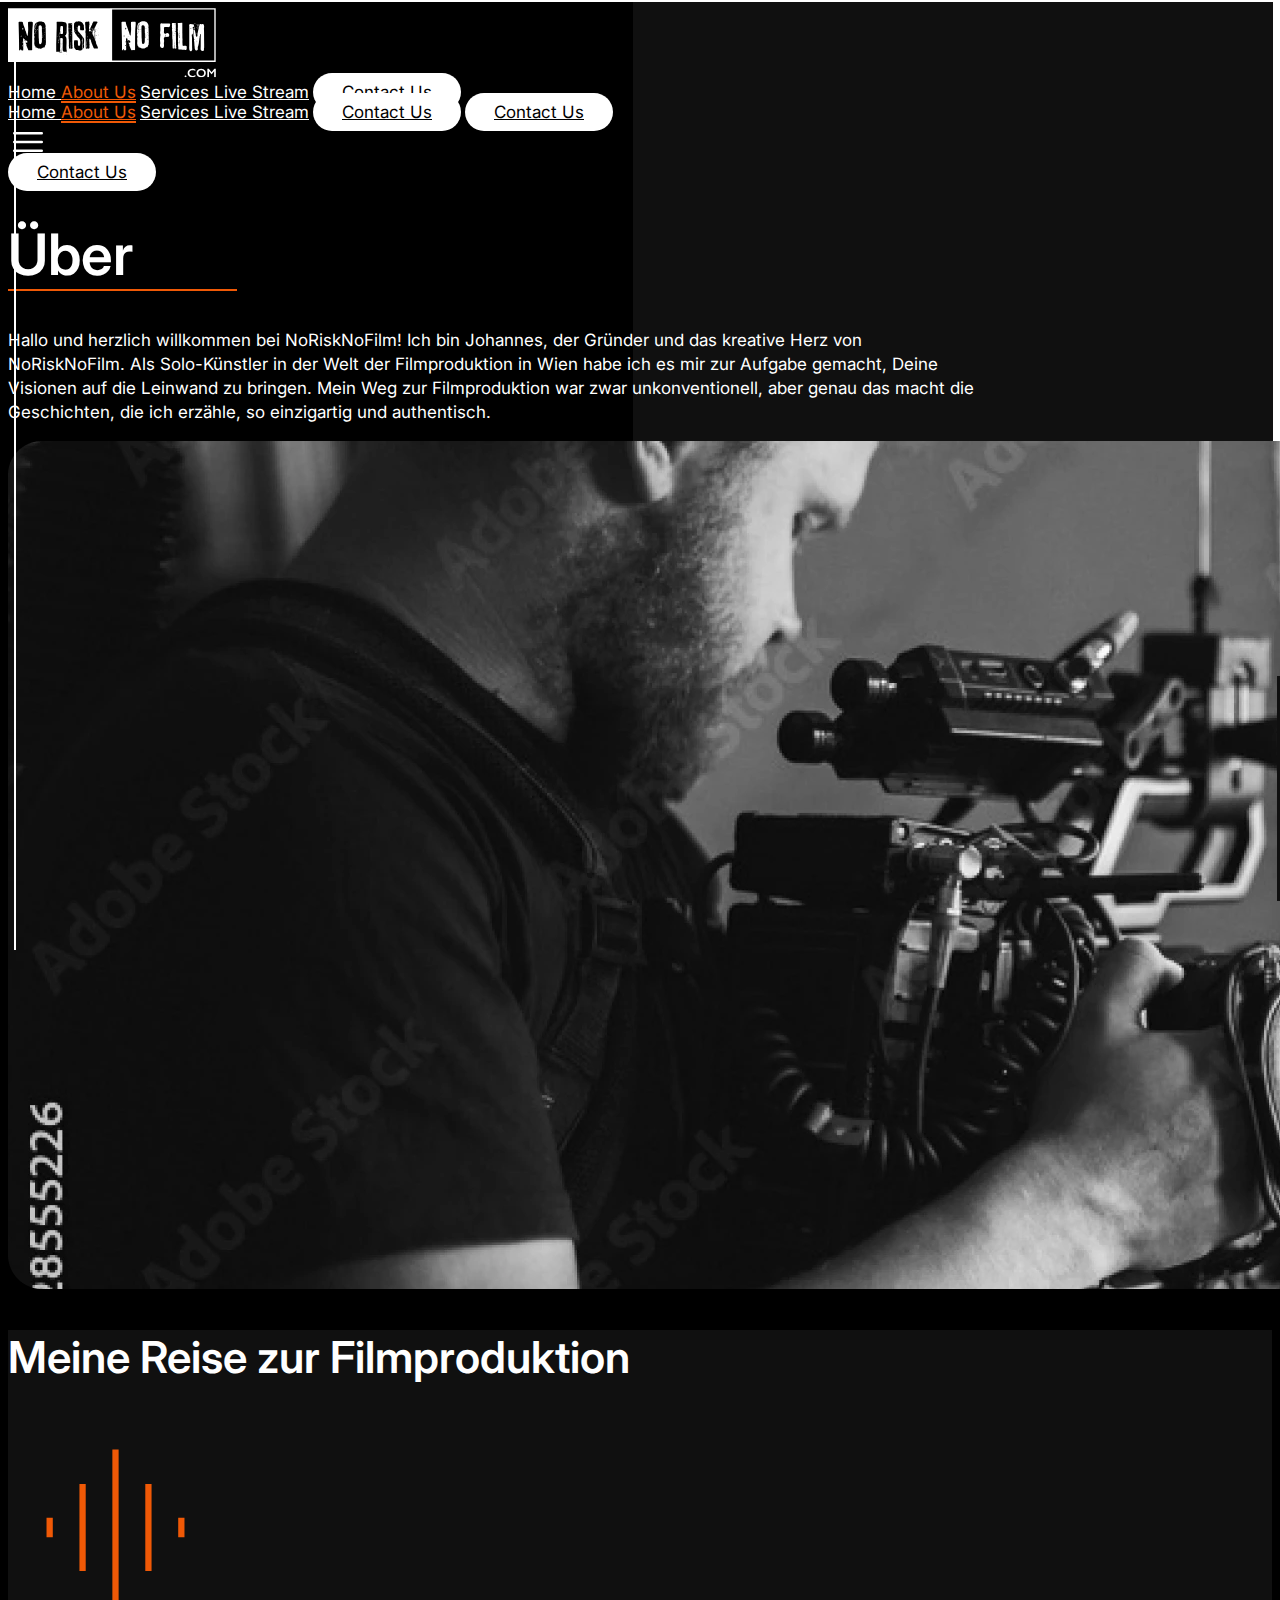
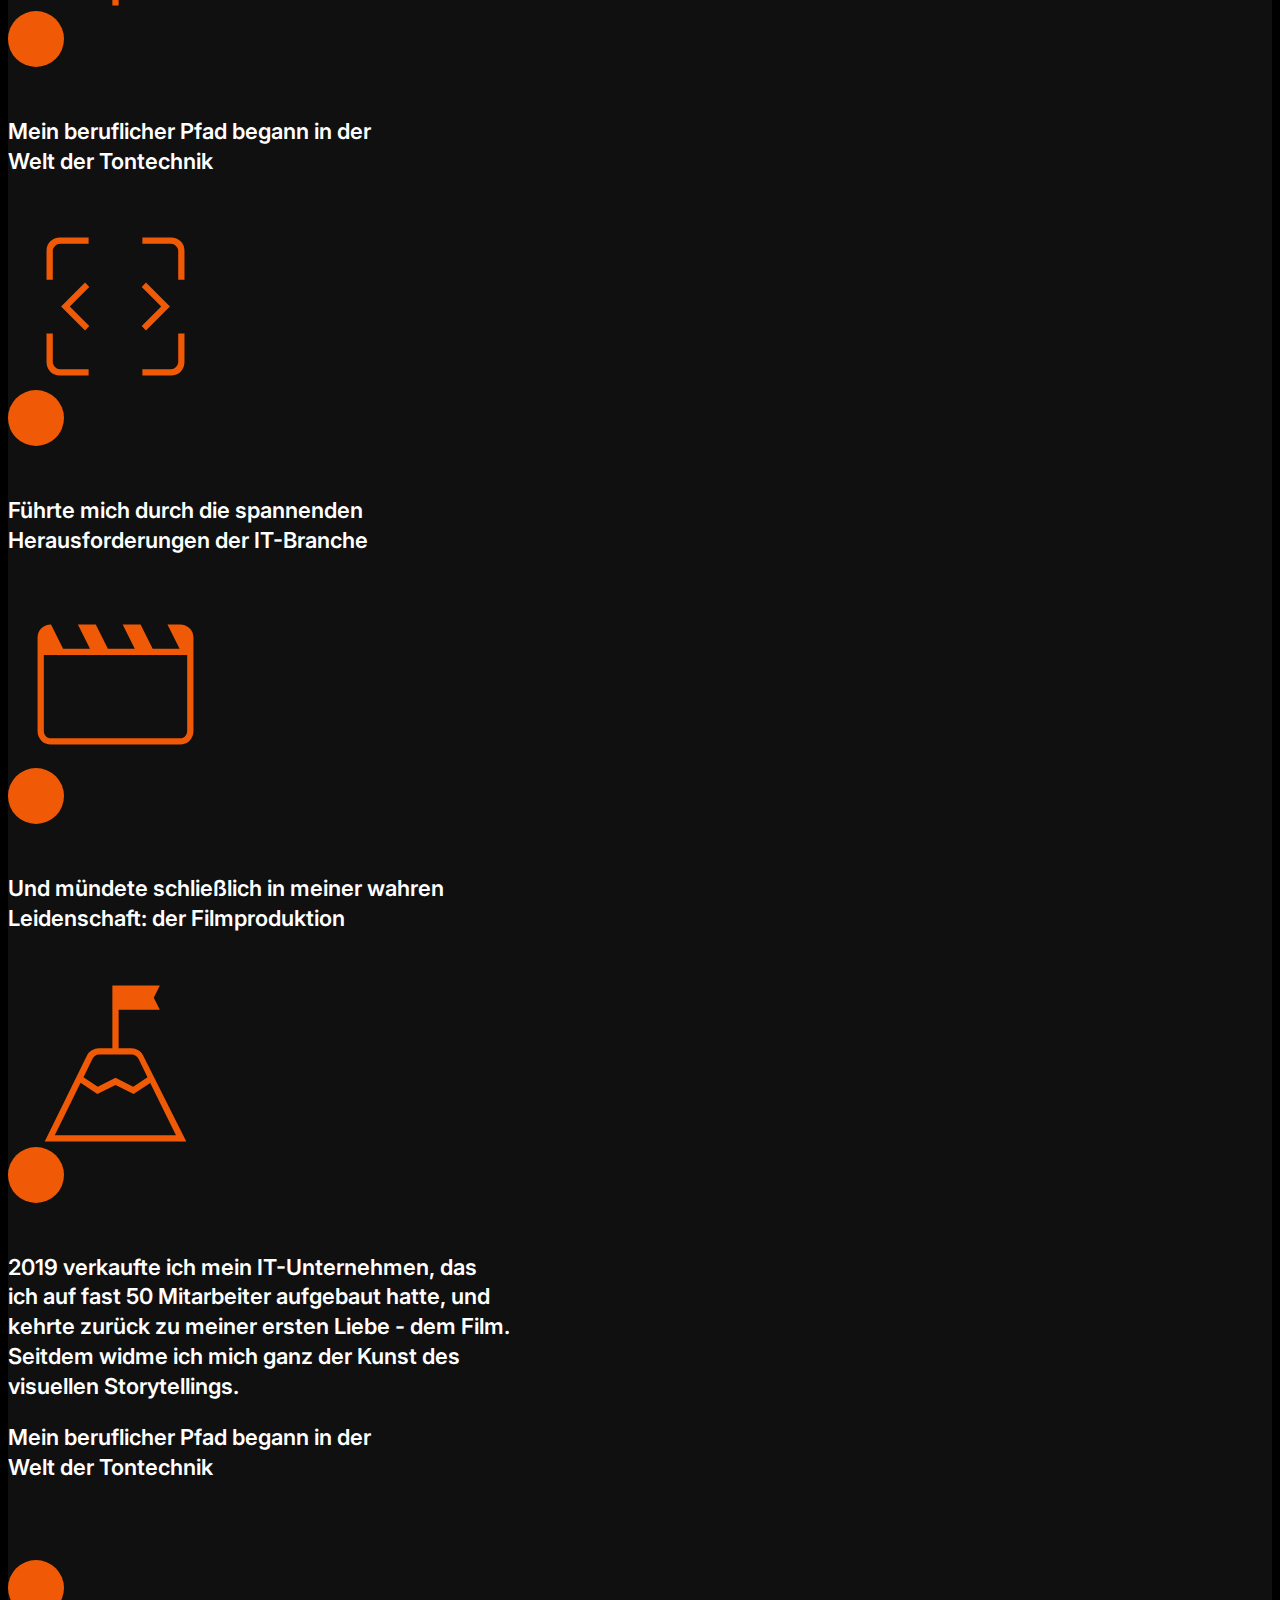
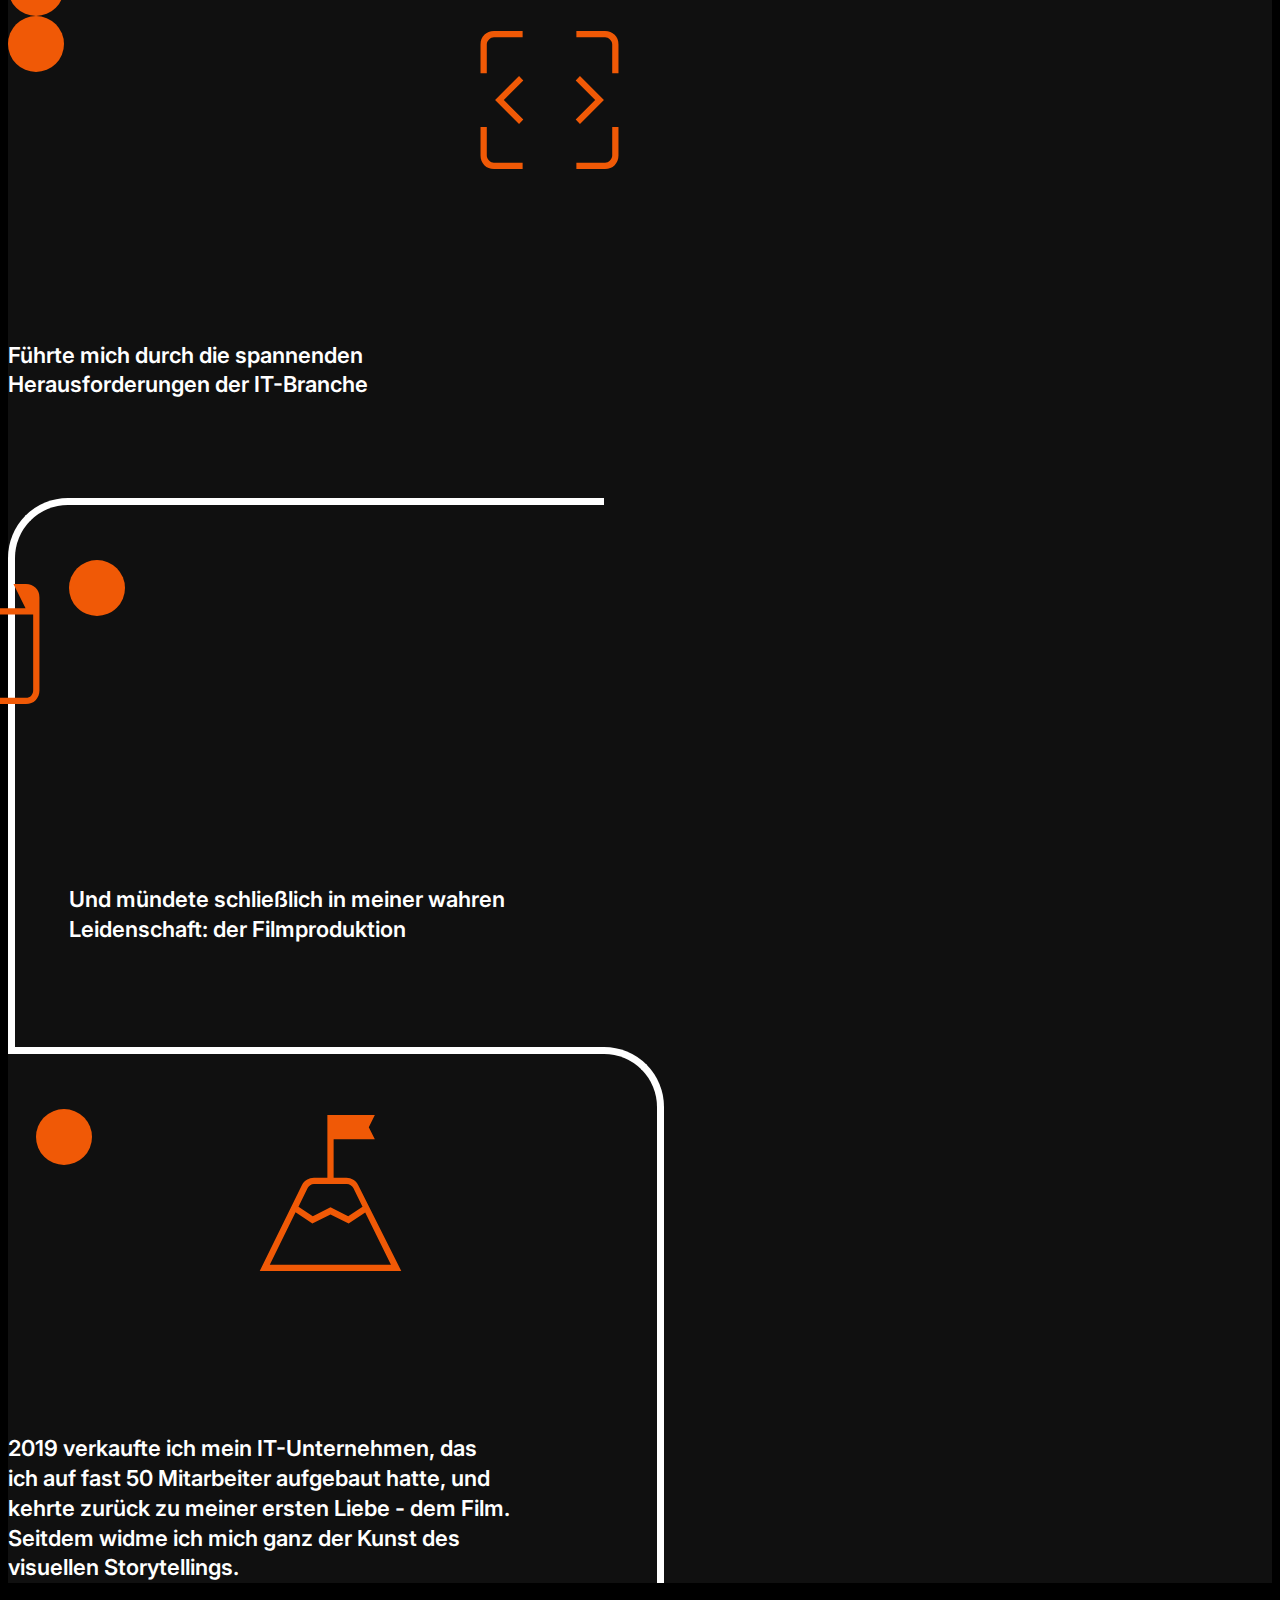
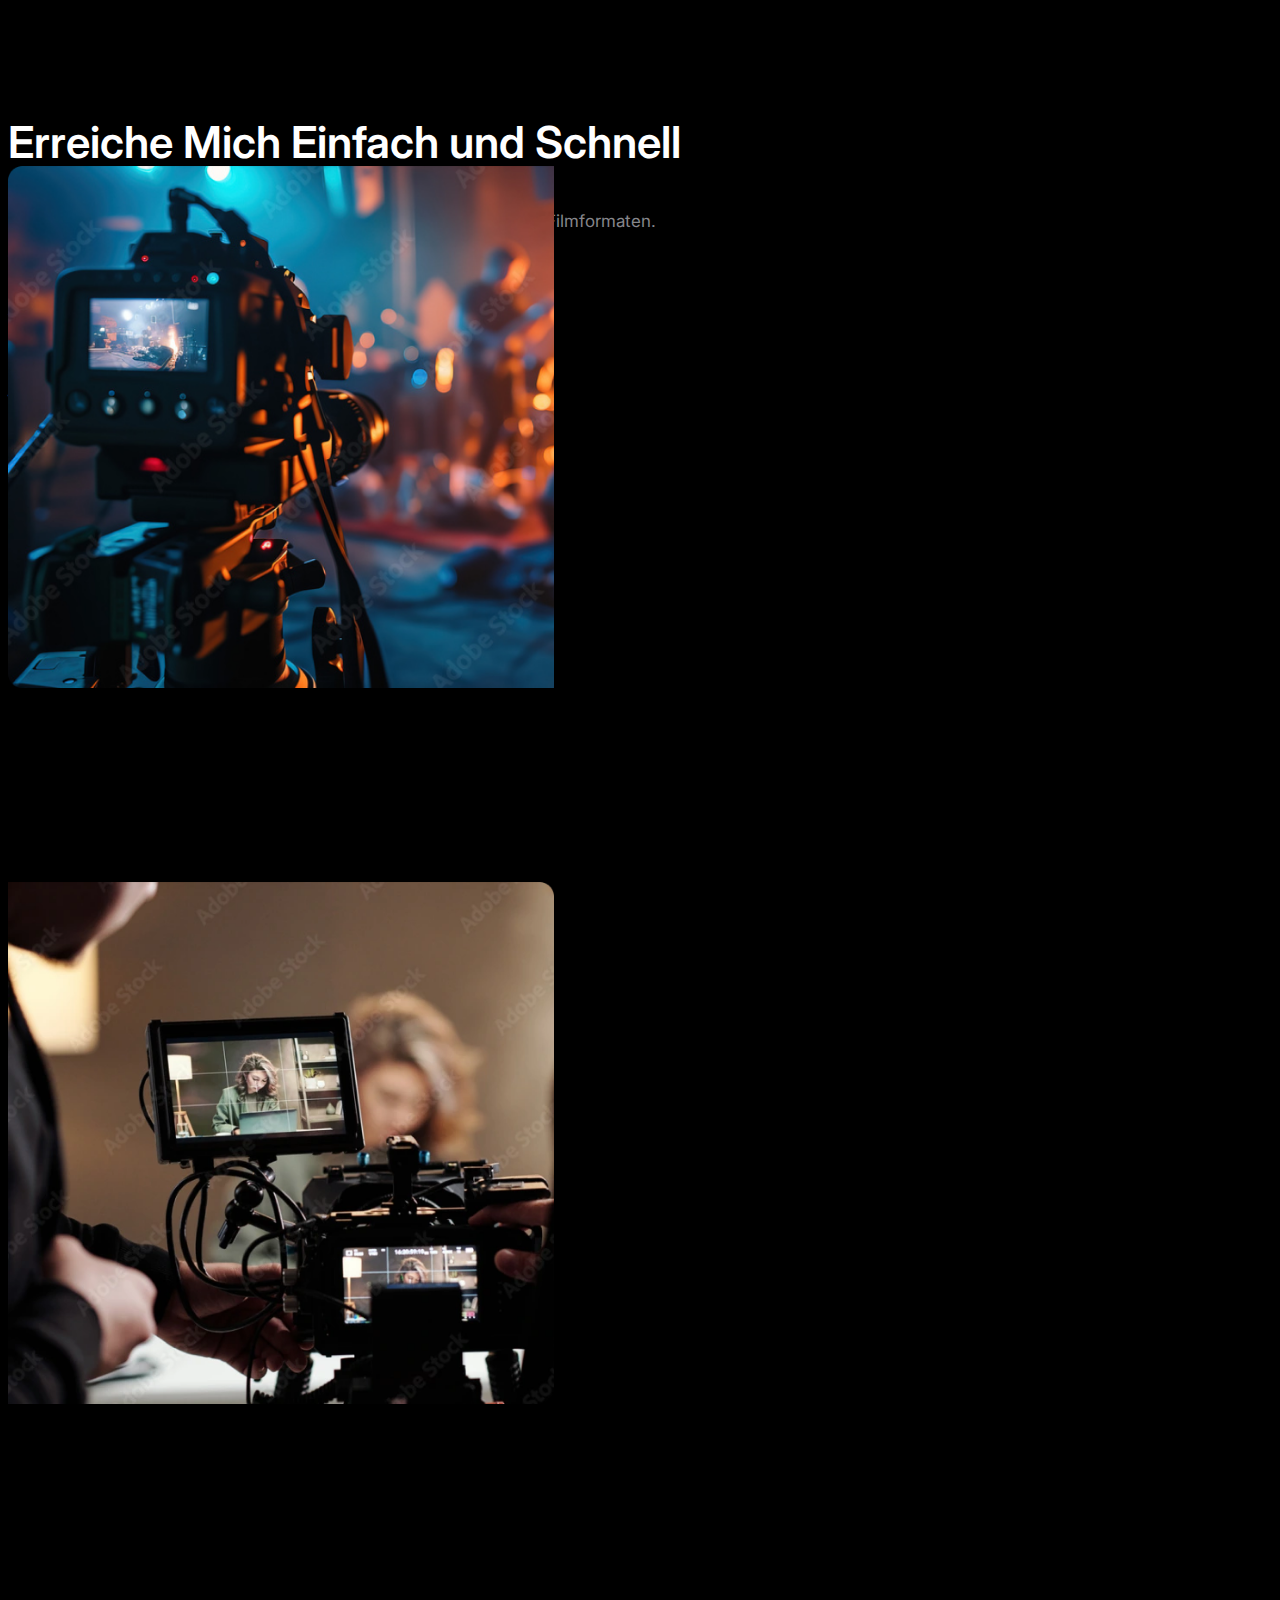
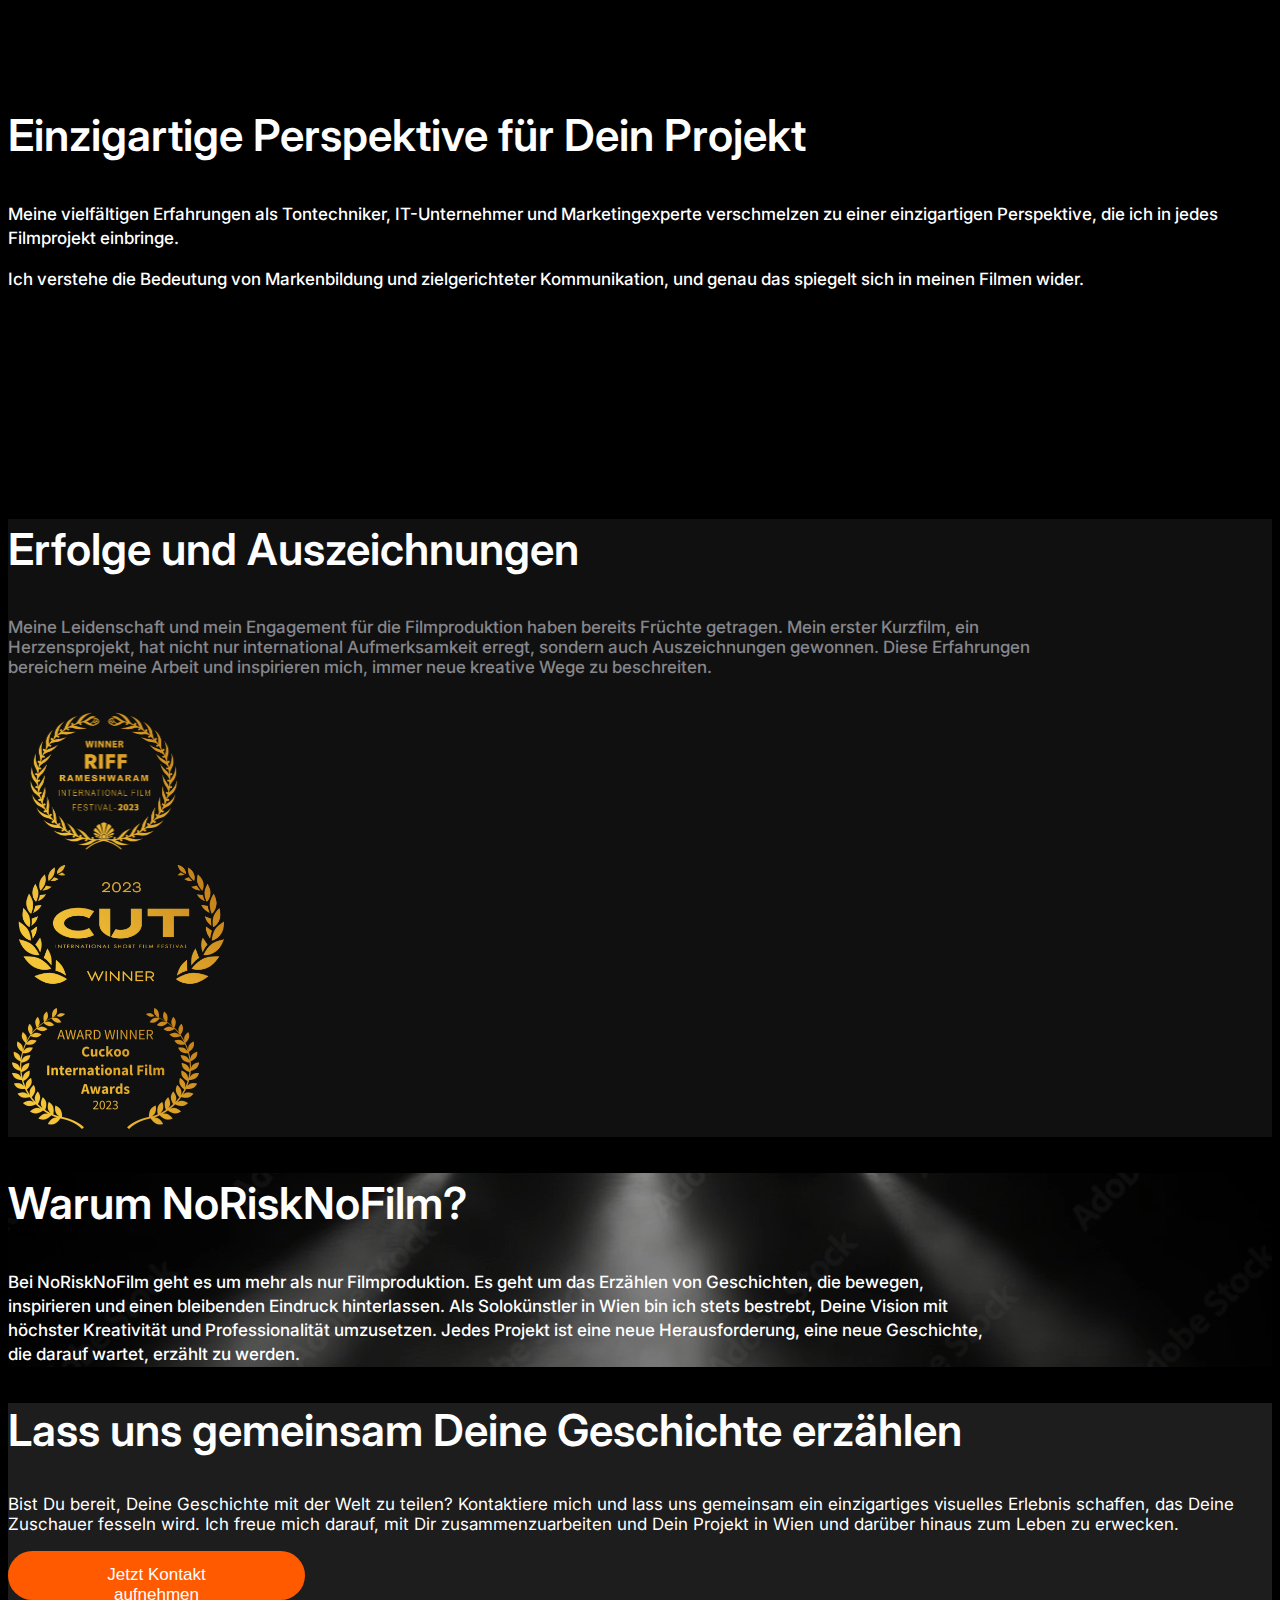
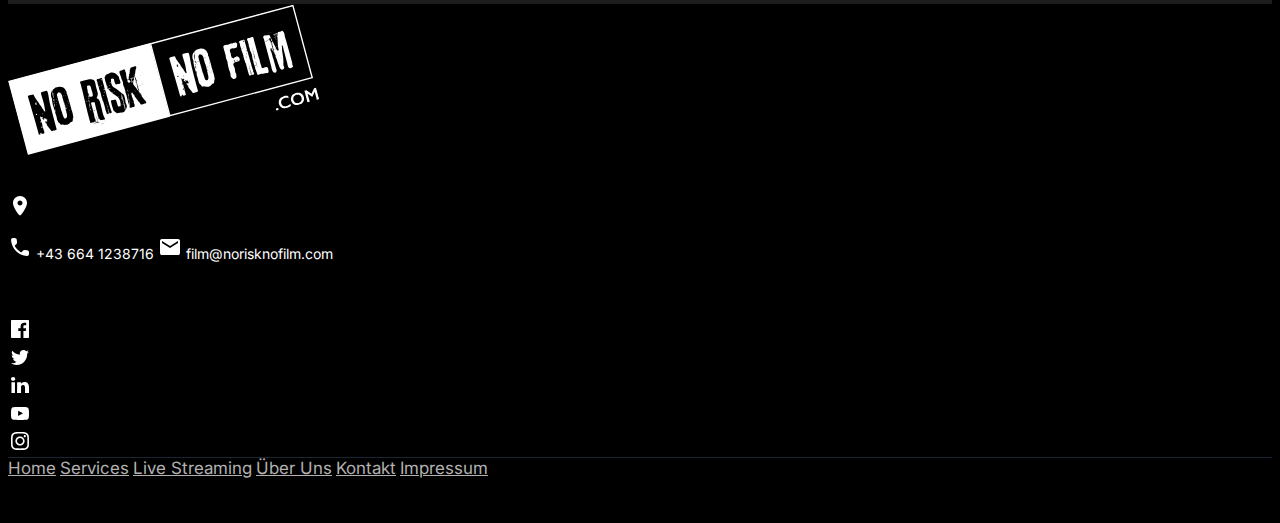
<file: about.html>
<!DOCTYPE html>
<html lang="en">
  <head>
    <meta charset="utf-8" />
    <meta name="viewport" content="width=device-width, initial-scale=1" />
    <title>about</title>
    <meta name="title" content="Über" />
    <meta
      name="description"
      content="Hallo und herzlich willkommen bei NoRiskNoFilm! Ich bin Johannes, der Gründer und das kreative Herz von NoRiskNoFilm. Als Solo-Künstler in der Welt der Filmproduktion in Wien habe ich es mir zur Aufgabe gemacht, Deine Visionen auf die Leinwand zu bringen. Mein Weg zur Filmproduktion war zwar unkonventionell, aber genau das macht die Geschichten, die ich erzähle, so einzigartig und authentisch."
    />

    <!-- Open Graph / Facebook -->
    <meta property="og:type" content="website" />
    <meta property="og:url" content="https://norisknofilm.web.app/about" />
    <meta property="og:title" content="Über" />
    <meta
      property="og:description"
      content="Hallo und herzlich willkommen bei NoRiskNoFilm! Ich bin Johannes, der Gründer und das kreative Herz von NoRiskNoFilm. Als Solo-Künstler in der Welt der Filmproduktion in Wien habe ich es mir zur Aufgabe gemacht, Deine Visionen auf die Leinwand zu bringen. Mein Weg zur Filmproduktion war zwar unkonventionell, aber genau das macht die Geschichten, die ich erzähle, so einzigartig und authentisch."
    />
    <meta
      property="og:image"
      content="https://norisknofilm.web.app/assets/images/about/meta-tags.webp"
    />

    <!-- Twitter -->
    <meta property="twitter:card" content="summary_large_image" />
    <meta property="twitter:url" content="https://norisknofilm.web.app/about" />
    <meta property="twitter:title" content="Über" />
    <meta
      property="twitter:description"
      content="Hallo und herzlich willkommen bei NoRiskNoFilm! Ich bin Johannes, der Gründer und das kreative Herz von NoRiskNoFilm. Als Solo-Künstler in der Welt der Filmproduktion in Wien habe ich es mir zur Aufgabe gemacht, Deine Visionen auf die Leinwand zu bringen. Mein Weg zur Filmproduktion war zwar unkonventionell, aber genau das macht die Geschichten, die ich erzähle, so einzigartig und authentisch."
    />
    <meta
      property="twitter:image"
      content="https://norisknofilm.web.app/assets/images/about/meta-tags.webp"
    />

    <!-- Meta Tags Generated with https://metatags.io -->
    <link
      href="https://cdn.jsdelivr.net/npm/bootstrap@5.3.2/dist/css/bootstrap.min.css"
      rel="stylesheet"
      integrity="sha384-T3c6CoIi6uLrA9TneNEoa7RxnatzjcDSCmG1MXxSR1GAsXEV/Dwwykc2MPK8M2HN"
      crossorigin="anonymous"
    />
    <link
      href="https://cdn.jsdelivr.net/npm/bootstrap@5.3.2/dist/css/bootstrap.min.css"
      rel="stylesheet"
      integrity="sha384-T3c6CoIi6uLrA9TneNEoa7RxnatzjcDSCmG1MXxSR1GAsXEV/Dwwykc2MPK8M2HN"
      crossorigin="anonymous"
    />
    <!-- DEFINE CSS LINK -->
    <link rel="stylesheet" href="./assets/style/style.css" />
    <!-- DEFINE FAVICON CODE -->
    <link
      rel="shortcut icon"
      href="./assets/images/common/favicon.svg"
      type="image/x-icon"
    />
  </head>

  <body class="bg-black">
    <!-- HEADER SECTION START -->
    <section class="bg_common d-flex flex-column">
      <nav class="custom_container container mt-lg-4 mt-2 pt-2">
        <div class="d-flex justify-content-between align-items-center">
          <a href="/index" aria-label="home">
            <img
              class="logo"
              src="./assets/images/common/logo.svg"
              alt="logo"
            />
          </a>
          <div class="d-lg-none">
            <div class="d-flex navbar py-0" id="navBar">
              <a
                onclick="showNav()"
                aria-label="Home"
                href="/index"
                class="text_white text-decoration-none nav_hover"
                >Home
              </a>
              <a
                onclick="showNav()"
                aria-label="About Us"
                href="/about"
                class="text_white text-decoration-none nav_active"
                >About Us</a
              >
              <a
                onclick="showNav()"
                aria-label="Services"
                href="/services"
                class="text_white text-decoration-none nav_hover"
                >Services
              </a>
              <a
                aria-label="Live Stream"
                onclick="showNav()"
                href="/livestreaming"
                class="text_white text-decoration-none nav_hover"
                >Live Stream</a
              >
              <a
                onclick="showNav()"
                href="/contact"
                aria-label="contact Us"
                class="bg-white font-xs border-0 rounded-5 text_black text-decoration-none nav_btn d-lg-none overlay_contact_btn_ocb"
                >Contact Us</a
              >
            </div>
          </div>
          <div class="d-none d-lg-block">
            <div class="d-flex navbar py-0">
              <a
                aria-label="Home"
                href="/index"
                class="text_white nav_hover text-decoration-none"
                >Home
              </a>
              <a
                aria-label="About Us"
                href="/about"
                class="text_white nav_active text-decoration-none"
                >About Us</a
              >
              <a
                aria-label="Services"
                href="/services"
                class="text_white nav_hover text-decoration-none"
                >Services
              </a>
              <a
                aria-label="Live Stream"
                href="./livestreaming"
                class="nav_hover text_white text-decoration-none"
                >Live Stream</a
              >
              <a
                onclick="showNav()"
                href="/contact"
                aria-label="contact Us"
                class="nav_hover bg-white font-xs border-0 rounded-5 text_black text-decoration-none nav_btn d-lg-none"
                >Contact Us</a
              >
              <a
                onclick="showNav()"
                href="/contact"
                aria-label="contact Us"
                class="font-base nav_btn d-lg-none border-0 bg-white text_black text-decoration-none rounded-5"
                >Contact Us</a
              >
            </div>
          </div>
          <div>
            <div class="mobile_navbar_btn d-none">
              <img
                onclick="showNav()"
                class="mobile_nav_toggle cursor_pointer"
                id="navToggleIcon"
                src="./assets/images/common/nav-toggle.svg"
                alt="toggle"
              />
            </div>
            <a
              href="/contact"
              aria-label="contact Us"
              class="font-base nav_btn d-none d-lg-block border-0 bg-white text_black text-decoration-none rounded-5"
              >Contact Us</a
            >
          </div>
        </div>
      </nav>
      <!--------------------------------------------------------------- HERO START HERE --------------------------------------------->
      <div class="py-5 mt-md-3">
        <div class="custom_container container pb-md-5 mb-xl-3 pt-md-1">
          <h1
            class="hero_heading about_hero_heading fw_semibold text_white lh_normal text-center pb-3 pb-md-4 mx-auto mb-4 mb-md-5"
          >
            Über
          </h1>
          <p
            class="text-center about_hero_para font-base lh_23 text_white mb-4 fw-normal mb-sm-5 pb-lg-5 mx-auto"
          >
            Hallo und herzlich willkommen bei NoRiskNoFilm! Ich bin Johannes,
            der Gründer und das kreative Herz von NoRiskNoFilm. Als
            Solo-Künstler in der Welt der Filmproduktion in Wien habe ich es mir
            zur Aufgabe gemacht, Deine Visionen auf die Leinwand zu bringen.
            Mein Weg zur Filmproduktion war zwar unkonventionell, aber genau das
            macht die Geschichten, die ich erzähle, so einzigartig und
            authentisch.
          </p>
          <img
            class="w-100 about_hero_img"
            src="./assets/images/about/about-hero-img.webp"
            alt="about-hero-img"
          />
        </div>
      </div>
    </section>
    <!-- MEINE REISE SECTION START HERE -->
    <section class="bg_dark_black py-sm-3 py-md-0">
      <div class="custom_container py-5 mx-auto container">
        <div class="py-lg-5 pt-xl-5 mt-xl-3 my-xl-5">
          <h2
            class="sub_heading text-center ff_inter mb-4 mb-md-5 fw_semibold pb-xl-5"
          >
            Meine Reise zur Filmproduktion
          </h2>
          <div class="roadmap_maxwidth mx-auto position-relative pt-lg-4">
            <div
              class="position-relative ps-4 ps-sm-5 mobile_roadmap d-md-none"
            >
              <div class="position-relative">
                <img
                  height="215"
                  width="215"
                  src="/assets/images/about/roadmap-first-image.svg"
                  alt="first-image"
                  class="roadmap_image"
                />
                <div
                  class="roadmap_circle roadmap_mobile_cirle_position position-absolute first_circle_position"
                ></div>
                <p
                  class="pb-5 pt-3 mb-0 ff_inter fw_semibold ps-3 font-lg text_white roadmap_para_lh roadmap_first_para_maxwidth mx-auto"
                >
                  Mein beruflicher Pfad begann in der <br />
                  Welt der Tontechnik
                </p>
              </div>
              <div class="position-relative">
                <img
                  height="215"
                  width="215"
                  src="/assets/images/about/roadmap-second-image.svg"
                  alt="second-image"
                  class="roadmap_image"
                />
                <div
                  class="roadmap_circle roadmap_mobile_cirle_position position-absolute first_circle_position"
                ></div>
                <p
                  class="ff_inter ps-3 fw_semibold font-lg text_white roadmap_para_lh roadmap_para_maxwidth mb-0 mx-auto pb-5"
                >
                  Führte mich durch die spannenden Herausforderungen der
                  IT-Branche
                </p>
              </div>
              <div class="position-relative">
                <img
                  height="215"
                  width="215"
                  src="/assets/images/about/roadmap-third-image.svg"
                  alt="third-image"
                  class="roadmap_image"
                />
                <div
                  class="roadmap_circle roadmap_mobile_cirle_position position-absolute first_circle_position"
                ></div>
                <p
                  class="ff_inter ps-3 fw_semibold font-lg text_white roadmap_para_lh roadmap_para_maxwidth mb-0 mx-auto pb-5"
                >
                  Und mündete schließlich in meiner wahren Leidenschaft: der
                  Filmproduktion
                </p>
              </div>
            </div>
            <div class="position-relative ps-4 ps-sm-5 d-md-none">
              <img
                src="/assets/images/about/roadmap-fourth-image.svg"
                alt="first-image"
                class="roadmap_image"
              />
              <div
                class="roadmap_circle roadmap_mobile_cirle_position start-0 position-absolute first_circle_position"
              ></div>
              <p
                class="ff_inter ps-3 fw_semibold font-lg text_white roadmap_para_lh roadmap_para_maxwidth mb-0 mx-auto"
              >
                2019 verkaufte ich mein IT-Unternehmen, das ich auf fast 50
                Mitarbeiter aufgebaut hatte, und kehrte zurück zu meiner ersten
                Liebe - dem Film. Seitdem widme ich mich ganz der Kunst des
                visuellen Storytellings.
              </p>
            </div>
            <p
              class="pb-5 mb-md-4 d-none d-md-block fw_semibold ff_inter font-lg text_white roadmap_para_lh roadmap_first_para_maxwidth mx-auto ps-md-4 ps-xl-0"
            >
              Mein beruflicher Pfad begann in der <br />
              Welt der Tontechnik
            </p>
            <div
              class="d-none d-md-block roadmap_border_para position-relative roadmap_padding_top roadmap_padding_bottom mt-1"
            >
              <div
                class="roadmap_circle d-none d-md-block position-absolute first_circle_position"
              ></div>
              <div
                class="roadmap_circle d-none d-md-block position-absolute second_circle_position"
              ></div>
              <img
                src="/assets/images/about/roadmap-first-image.svg"
                alt="first-image"
                class="position-absolute d-none d-md-block roadmap_image first_img_position"
              />
              <img
                src="/assets/images/about/roadmap-second-image.svg"
                alt="second-image"
                class="position-absolute d-none d-md-block roadmap_image second_img_position"
              />
              <p
                class="ff_inter fw_semibold font-lg text_white roadmap_para_lh roadmap_para_maxwidth mb-0 mx-auto ps-md-4 ps-xl-0"
              >
                Führte mich durch die spannenden Herausforderungen der
                IT-Branche
              </p>
            </div>
            <div
              class="d-none d-md-block roadmap_border_second_para roadmap_mr roadmap_pl roadmap_padding_top roadmap_padding_bottom position-relative mt_minus_7"
            >
              <div
                class="roadmap_circle d-none d-md-block position-absolute third_circle_position"
              ></div>
              <img
                src="/assets/images/about/roadmap-third-image.svg"
                alt="second-image"
                class="position-absolute d-none d-md-block roadmap_image third_img_position"
              />
              <p
                class="ff_inter fw_semibold font-lg text_white roadmap_para_lh roadmap_para_maxwidth mb-0 mx-auto"
              >
                Und mündete schließlich in meiner wahren Leidenschaft: der
                Filmproduktion
              </p>
            </div>
            <!-- <p class="ff_inter font-lg text_white roadmap_para_lh roadmap_para_maxwidth mb-0 mx-auto"></p> -->
            <div
              class="d-none d-md-block mt_minus_2 roadmap_border_third_para roadmap_padding_top position-relative"
            >
              <div
                class="roadmap_circle d-none d-md-block position-absolute fourth_circle_position"
              ></div>
              <img
                src="/assets/images/about/roadmap-fourth-image.svg"
                alt="second-image"
                class="position-absolute d-none d-md-block roadmap_image fourth_img_position"
              />
              <p
                class="ff_inter fw_semibold font-lg text_white roadmap_para_lh roadmap_para_maxwidth mb-0 mx-auto ps-md-4 pe-md-3 ps-xl-0"
              >
                2019 verkaufte ich mein IT-Unternehmen, das ich auf fast 50
                Mitarbeiter aufgebaut hatte, und kehrte zurück zu meiner ersten
                Liebe - dem Film. Seitdem widme ich mich ganz der Kunst des
                visuellen Storytellings.
              </p>
            </div>
          </div>
        </div>
      </div>
    </section>
    <!-- DEFINE  ERREICHE SECTION ----->
    <section
      class="bg-black py-5 py-md-0 position-relative erreiche_top_spacing lh_normal"
    >
      <div class="container custom_container py-xl-5 text_white">
        <div
          class="row py-lg-4 flex-column-reverse justify-content-lg-between align-items-center align-items-md-start gap-4 gap-lg-0"
        >
          <div class="col-11 col-md-7 col-lg-6 mt-4 mt-sm-0">
            <div class="text-center text-md-start">
              <h2 class="font-5xl lh_base fw_semibold mb-lg-4 mb-0 pb-3">
                Erreiche Mich Einfach und Schnell
              </h2>
              <p class="font-base text_manatee fw-normal mb-lg-4 lh_23">
                Bei NoRiskNoFilm spezialisiere ich mich auf eine breite Palette
                von Filmformaten.
              </p>
              <p
                class="font-base erreiche_para fw_medium pt-lg-2 lh_23 mt-lg-1 mb-lg-4"
              >
                Von Unternehmensfilmen, die Deine Marke zum Leben erwecken, über
                Employer Branding Filme, die Dein Unternehmen als attraktiven
                Arbeitgeber darstellen, bis hin zu packenden Reportagestilen wie
                Messe- und Eventfilmen.
              </p>
              <p class="font-base erreiche_para fw_medium mb-0 lh_23">
                Besonders am Herzen liegt mir das Live Streaming von Events –
                von fesselnden Vorträgen bis zu dynamischen Diskussionsrunden.
              </p>
            </div>
          </div>
          <div class="col-12 col-sm-9 col-md-auto order-0 order-lg-1">
            <img
              class="w-100 top-50 erreiche_img position-absolute end-0"
              src="./assets/images/about/erreiche-img.png"
              alt="erreiche-image"
            />
          </div>
        </div>
      </div>
    </section>
    <!-- DEFINE EINZIGARTIGE SECTION ----->
    <section
      class="bg-black position-relative py-5 py-md-0 lh_normal custom_einzigartige_margin"
    >
      <div class="container custom_container py-xl-5 text_white">
        <div
          class="row gap-4 gap-md-0 flex-column justify-content-lg-between align-items-center align-items-md-end"
        >
          <div class="col-12 col-sm-9 col-md-auto order-0 order-lg-1">
            <img
              class="w-100 top-50 einzigartige_img position-absolute start-0"
              src="./assets/images/about/einzigartige-img.webp"
              alt="erreiche-image"
            />
          </div>
          <div class="col-12 col-md-7 col-lg-6">
            <div class="text-center text-md-start">
              <h2 class="font-5xl lh_base fw_semibold mb-lg-4 mb-0 pb-3">
                Einzigartige Perspektive für Dein Projekt
              </h2>
              <p class="font-base fw_medium pt-lg-1 lh_23 mb-lg-4">
                Meine vielfältigen Erfahrungen als Tontechniker, IT-Unternehmer
                und Marketingexperte verschmelzen zu einer einzigartigen
                Perspektive, die ich in jedes Filmprojekt einbringe.
              </p>
              <p class="font-base fw_medium mb-0 lh_23">
                Ich verstehe die Bedeutung von Markenbildung und zielgerichteter
                Kommunikation, und genau das spiegelt sich in meinen Filmen
                wider.
              </p>
            </div>
          </div>
        </div>
      </div>
    </section>
    <!-- DEFINE ANERKENNUNG UNSERER SECTION -->
    <section class="bg_dark_black py-5">
      <div class="container custom_container pb-md-2 pt-md-4 py-lg-5">
        <div class="text-center anerkennung_content_box mx-auto">
          <h2
            class="sub_heading lh_base text_white ff_inter fw_semibold leading-normal pb-3 pb-sm-4 pb-lg-5 mb-0"
          >
            Erfolge und Auszeichnungen
          </h2>
          <p class="font-base fw_medium text_manatee ff_inter mb-0 mb-lg-3">
            Meine Leidenschaft und mein Engagement für die Filmproduktion haben
            bereits Früchte getragen. Mein erster Kurzfilm, ein Herzensprojekt,
            hat nicht nur international Aufmerksamkeit erregt, sondern auch
            Auszeichnungen gewonnen. Diese Erfahrungen bereichern meine Arbeit
            und inspirieren mich, immer neue kreative Wege zu beschreiten.
          </p>
          <div
            class="row gap-4 gap-md-0 justify-content-center align-items-center pt-4 pt-lg-5"
          >
            <div class="col-5 col-md-4 col-lg-3">
              <img
                class="w-100 riff_award_img"
                src="./assets/images/home/riff-award.png"
                alt="riff-award"
              />
            </div>
            <div class="col-5 col-md-4 col-lg-3">
              <img
                class="w-100 cut_award_img"
                src="./assets/images/home/cut-award.webp"
                alt="cut-award"
              />
            </div>
            <div class="col-5 col-md-4 col-lg-3">
              <img
                class="w-100 cuckoo_award_img"
                src="./assets/images/home/cuckoo-award.webp"
                alt="cuckoo-award"
              />
            </div>
          </div>
        </div>
      </div>
    </section>
    <!-- DEFINE WARUM NO-RISK-NO-FILM SECTION -->
    <section class="warum_bg position-relative py-5">
      <div class="container custom_container py-lg-5">
        <div class="row justify-content-center py-md-3 position-relative z-2">
          <div class="col-lg-10 text-center">
            <h2
              class="sub_heading fw_semibold text_white ff_inter lh_base mb-3 mb-sm-4 mb-lg-5"
            >
              Warum NoRiskNoFilm?
            </h2>
            <p
              class="font-base lh_23 text_white fw_medium mb-0 warum_para px-lg-4"
            >
              Bei NoRiskNoFilm geht es um mehr als nur Filmproduktion. Es geht
              um das Erzählen von Geschichten, die bewegen, inspirieren und
              einen bleibenden Eindruck hinterlassen. Als Solokünstler in Wien
              bin ich stets bestrebt, Deine Vision mit höchster Kreativität und
              Professionalität umzusetzen. Jedes Projekt ist eine neue
              Herausforderung, eine neue Geschichte, die darauf wartet, erzählt
              zu werden.
            </p>
          </div>
        </div>
      </div>
    </section>
    <!-- DEFINE WARUM NO-RISK-NO-FILM SECTION -->
    <section class="bg_Nero py-5">
      <div class="container custom_container py-lg-5">
        <div
          class="row justify-content-center gap-3 gap-md-0 justify-content-lg-between py-xl-4"
        >
          <div class="col-sm-11 col-md-6 col-xl-5">
            <h2
              class="sub_heading text_white fw_semibold ff_inter leading-normal mb-0 text-center text-md-start"
            >
              Lass uns gemeinsam Deine Geschichte erzählen
            </h2>
          </div>
          <div class="col-sm-11 col-md-6 col-xl-7">
            <div class="ps-xl-4 text-center text-md-start">
              <p
                class="font-base lh_20 text_white ff_inter mb-0 mb-lg-3 pe-xl-2"
              >
                Bist Du bereit, Deine Geschichte mit der Welt zu teilen?
                Kontaktiere mich und lass uns gemeinsam ein einzigartiges
                visuelles Erlebnis schaffen, das Deine Zuschauer fesseln wird.
                Ich freue mich darauf, mit Dir zusammenzuarbeiten und Dein
                Projekt in Wien und darüber hinaus zum Leben zu erwecken.
              </p>

              <a href="/#contact_form">
                <button
                  class="common_btn about_custom_btn p-xl-0 fw-normal border-0 text_white mx-auto mt-4"
                >
                  Jetzt Kontakt aufnehmen
                </button>
              </a>
            </div>
          </div>
        </div>
      </div>
    </section>
    <!--------------------------------------------------------- DEFINE FOOTER SECTION ------------------------------------------------------->
    <footer class="bg-black pt-5 pb-4 py-sm-5">
      <div class="container custom_container py-md-4">
        <div
          class="row justify-content-center gap-4 justify-content-md-between align-items-center pb-4 pb-lg-5"
        >
          <div class="col-auto">
            <a aria-label="home" class="footer_logo d-inline-block" href="/">
              <img
                class="w-100"
                src="./assets/images/common/footer_logo_icon.svg"
                alt="logo"
              />
            </a>
          </div>
          <div class="col-md-7 col-lg-5">
            <p
              class="text-white d-flex justify-content-center justify-content-md-start align-items-center gap-2 font-xs fw-normal lh_normal"
            >
              <svg
                class="me-sm-1"
                width="24"
                height="24"
                viewBox="0 0 24 24"
                fill="none"
                xmlns="http://www.w3.org/2000/svg"
              >
                <path
                  fill-rule="evenodd"
                  clip-rule="evenodd"
                  d="M5 9C5 5.13 8.13 2 12 2C15.87 2 19 5.13 19 9C19 13.17 14.58 18.92 12.77 21.11C12.37 21.59 11.64 21.59 11.24 21.11C9.42 18.92 5 13.17 5 9ZM9.5 9C9.5 10.38 10.62 11.5 12 11.5C13.38 11.5 14.5 10.38 14.5 9C14.5 7.62 13.38 6.5 12 6.5C10.62 6.5 9.5 7.62 9.5 9Z"
                  fill="white"
                />
              </svg>
              Asterngasse 52345 Brunn am Gebirge
            </p>
            <div
              class="d-flex flex-column gap-3 gap-md-0 flex-md-row justify-content-between pe-xl-5"
            >
              <a
                aria-label="contact us"
                class="contact_link d-flex align-items-center justify-content-center justify-content-md-start gap-2 font-xs fw-normal lh_normal"
                href="tel:+436641238716"
              >
                <svg
                  class="me-sm-1"
                  xmlns="http://www.w3.org/2000/svg"
                  width="24"
                  height="24"
                  viewBox="0 0 24 24"
                  fill="none"
                >
                  <path
                    fill-rule="evenodd"
                    clip-rule="evenodd"
                    d="M19.2291 15.2598L16.6891 14.9698C16.0791 14.8998 15.4791 15.1098 15.0491 15.5398L13.2091 17.3798C10.3791 15.9398 8.05906 13.6298 6.61906 10.7898L8.46906 8.93977C8.89906 8.50977 9.10906 7.90977 9.03906 7.29977L8.74906 4.77977C8.62906 3.76977 7.77906 3.00977 6.75906 3.00977H5.02906C3.89906 3.00977 2.95906 3.94977 3.02906 5.07977C3.55906 13.6198 10.3891 20.4398 18.9191 20.9698C20.0491 21.0398 20.9891 20.0998 20.9891 18.9698V17.2398C20.9991 16.2298 20.2391 15.3798 19.2291 15.2598Z"
                    fill="white"
                  />
                </svg>
                +43 664 1238716
              </a>
              <a
                class="contact_link d-flex align-items-center justify-content-center justify-content-md-start gap-2 font-xs fw-normal lh_normal me-xl-4 pe-xl-1"
                aria-label="film@norisknofilm.com"
                href="mailto:film@norisknofilm.com"
              >
                <svg
                  class="me-sm-1"
                  width="24"
                  height="24"
                  viewBox="0 0 24 24"
                  fill="none"
                  xmlns="http://www.w3.org/2000/svg"
                >
                  <mask
                    id="index_55_1936"
                    style="mask-type: alpha"
                    maskUnits="userSpaceOnUse"
                    x="0"
                    y="0"
                    width="24"
                    height="24"
                  >
                    <rect width="24" height="24" fill="white" />
                  </mask>
                  <g mask="url(#index_55_1936)">
                    <path
                      d="M4 20C3.45 20 2.97917 19.8042 2.5875 19.4125C2.19583 19.0208 2 18.55 2 18V6C2 5.45 2.19583 4.97917 2.5875 4.5875C2.97917 4.19583 3.45 4 4 4H20C20.55 4 21.0208 4.19583 21.4125 4.5875C21.8042 4.97917 22 5.45 22 6V18C22 18.55 21.8042 19.0208 21.4125 19.4125C21.0208 19.8042 20.55 20 20 20H4ZM12 13L20 8V6L12 11L4 6V8L12 13Z"
                      fill="white"
                    />
                  </g>
                </svg>
                film@norisknofilm.com
              </a>
            </div>
            <div
              class="d-flex pt-3 pt-sm-4 pt-lg-5 align-items-center justify-content-center justify-content-md-start gap-3"
            >
              <h4
                class="font-xs fw-normal opacity-50 text-white lh_normal ff_inter mb-0"
              >
                Social Media
              </h4>
              <div
                class="d-flex align-items-center gap-2 gap-sm-3 gap-lg-4 pe-3"
              >
                <div class="form_icons_hover transition_all">
                  <a
                    aria-label="facebook"
                    target="_blank"
                    class="font-xs fw_medium transition_all text-white text-decoration-none lh_normal"
                    href="https://www.facebook.com/"
                  >
                    <svg
                      xmlns="http://www.w3.org/2000/svg"
                      width="24"
                      height="24"
                      viewBox="0 0 24 24"
                      fill="none"
                    >
                      <path
                        d="M12.6144 21H3.99346C3.44463 21 3 20.5551 3 20.0065V3.99345C3 3.44469 3.4447 3 3.99346 3H20.0066C20.5552 3 21 3.44469 21 3.99345V20.0065C21 20.5552 20.5552 21 20.0066 21H15.4197V14.0294H17.7594L18.1098 11.3128H15.4197V9.57849C15.4197 8.79198 15.6381 8.256 16.766 8.256L18.2045 8.25537V5.82566C17.9557 5.79255 17.1018 5.71859 16.1083 5.71859C14.0343 5.71859 12.6144 6.98457 12.6144 9.30945V11.3128H10.2687V14.0294H12.6144V21Z"
                        fill="white"
                      />
                    </svg>
                  </a>
                </div>
                <div class="form_icons_hover transition_all">
                  <a
                    aria-label="twitter"
                    target="_blank"
                    class="font-xs fw_medium transition_all text-white text-decoration-none lh_normal"
                    href="https://www.twitter.com/"
                  >
                    <svg
                      xmlns="http://www.w3.org/2000/svg"
                      width="24"
                      height="24"
                      viewBox="0 0 24 24"
                      fill="none"
                    >
                      <path
                        d="M21 6.77573C20.3386 7.07692 19.6265 7.28061 18.8796 7.37161C19.6424 6.90358 20.2277 6.16143 20.5034 5.27736C19.7892 5.71073 19 6.026 18.1569 6.19502C17.4849 5.45937 16.5246 5 15.4617 5C13.4237 5 11.7702 6.69556 11.7702 8.78657C11.7702 9.08342 11.8019 9.37161 11.8653 9.64897C8.79609 9.49079 6.07554 7.98483 4.25304 5.69122C3.93502 6.25244 3.7533 6.90358 3.7533 7.59697C3.7533 8.91008 4.40518 10.0693 5.3962 10.7486C4.79186 10.7302 4.22134 10.558 3.72266 10.2763V10.3229C3.72266 12.1582 4.99577 13.6891 6.68621 14.0358C6.37665 14.1246 6.05018 14.169 5.71315 14.169C5.47544 14.169 5.243 14.1463 5.01796 14.1018C5.48811 15.6056 6.85103 16.701 8.46751 16.7302C7.20391 17.7465 5.61067 18.3521 3.88114 18.3521C3.5832 18.3521 3.28843 18.3348 3 18.3001C4.63444 19.3727 6.57633 20 8.66086 20C15.4543 20 19.168 14.2308 19.168 9.22644C19.168 9.06176 19.1648 8.89707 19.1585 8.73564C19.8801 8.20152 20.5066 7.53521 21 6.77573Z"
                        fill="white"
                      />
                    </svg>
                  </a>
                </div>
                <div class="form_icons_hover transition_all">
                  <a
                    aria-label="linkedin"
                    target="_blank"
                    class="font-xs fw_medium transition_all text-white text-decoration-none lh_normal"
                    href="https://in.linkedin.com/"
                  >
                    <svg
                      width="24"
                      height="24"
                      viewBox="0 0 24 24"
                      fill="none"
                      xmlns="http://www.w3.org/2000/svg"
                    >
                      <path
                        fill-rule="evenodd"
                        clip-rule="evenodd"
                        d="M5.11877 7.77127H5.09337C3.82338 7.77127 3 6.94039 3 5.88717C3 4.81347 3.84772 4 5.14311 4C6.43744 4 7.2333 4.81142 7.2587 5.8841C7.2587 6.93731 6.43744 7.77127 5.11877 7.77127ZM20.9991 20H17.0208V14.3754C17.0208 12.9032 16.3986 11.8981 15.0301 11.8981C13.9835 11.8981 13.4014 12.5763 13.1304 13.23C13.041 13.4366 13.0426 13.7146 13.0443 14.0012C13.0445 14.0401 13.0447 14.0792 13.0447 14.1183V20H9.10352C9.10352 20 9.15432 10.0365 9.10352 9.13087H13.0447V10.8367C13.2776 10.0908 14.537 9.02637 16.5467 9.02637C19.0401 9.02637 20.9991 10.5898 20.9991 13.9564V20ZM6.96147 9.13086H3.45312V20H6.96147V9.13086Z"
                        fill="white"
                      />
                    </svg>
                  </a>
                </div>
                <div class="form_icons_hover transition_all">
                  <a
                    aria-label="youtube"
                    target="_blank"
                    class="font-xs fw_medium transition_all text-white text-decoration-none lh_normal"
                    href="https://youtube.com/"
                  >
                    <svg
                      width="24"
                      height="24"
                      viewBox="0 0 24 24"
                      fill="none"
                      xmlns="http://www.w3.org/2000/svg"
                    >
                      <path
                        fill-rule="evenodd"
                        clip-rule="evenodd"
                        d="M20.1045 6.96979C20.6439 7.53063 20.82 8.80424 20.82 8.80424C20.82 8.80424 21 10.3002 21 11.7956V13.198C21 14.694 20.82 16.1894 20.82 16.1894C20.82 16.1894 20.6439 17.463 20.1045 18.0239C19.4878 18.6873 18.8039 18.7559 18.4174 18.7946C18.3749 18.7989 18.336 18.8028 18.3011 18.8071C15.7822 18.9942 12 19 12 19C12 19 7.32 18.9561 5.88 18.814C5.81177 18.8009 5.72907 18.7907 5.63541 18.7792C5.17928 18.723 4.46335 18.6348 3.89494 18.0239C3.3555 17.463 3.18 16.1894 3.18 16.1894C3.18 16.1894 3 14.694 3 13.198V11.7956C3 10.3002 3.18 8.80424 3.18 8.80424C3.18 8.80424 3.3555 7.53063 3.89494 6.96979C4.51305 6.30538 5.19754 6.23757 5.58411 6.19928C5.62602 6.19513 5.66443 6.19132 5.69887 6.18714C8.21775 6 11.9961 6 11.9961 6H12.0039C12.0039 6 15.7822 6 18.3011 6.18714C18.3356 6.19133 18.374 6.19514 18.4159 6.1993C18.8022 6.2376 19.487 6.30549 20.1045 6.96979ZM10.1406 9.7041L10.1412 14.8973L15.004 12.3096L10.1406 9.7041Z"
                        fill="white"
                      />
                    </svg>
                  </a>
                </div>
                <div class="form_icons_hover transition_all">
                  <a
                    aria-label="instagram"
                    target="_blank"
                    class="font-xs fw_medium transition_all text-white text-decoration-none lh_normal"
                    href="https://www.instagram.com/"
                  >
                    <svg
                      width="24"
                      height="24"
                      viewBox="0 0 24 24"
                      fill="none"
                      xmlns="http://www.w3.org/2000/svg"
                    >
                      <path
                        fill-rule="evenodd"
                        clip-rule="evenodd"
                        d="M12 3C9.55575 3 9.24926 3.01036 8.28931 3.05416C7.33137 3.09785 6.67712 3.25001 6.10466 3.47251C5.51283 3.70247 5.01092 4.01021 4.51055 4.51055C4.01021 5.01092 3.70247 5.51283 3.47251 6.10466C3.25001 6.67712 3.09785 7.33137 3.05416 8.28931C3.01036 9.24926 3 9.55575 3 12C3 14.4443 3.01036 14.7507 3.05416 15.7107C3.09785 16.6686 3.25001 17.3229 3.47251 17.8953C3.70247 18.4872 4.01021 18.9891 4.51055 19.4895C5.01092 19.9898 5.51283 20.2975 6.10466 20.5275C6.67712 20.75 7.33137 20.9021 8.28931 20.9458C9.24926 20.9896 9.55575 21 12 21C14.4443 21 14.7507 20.9896 15.7107 20.9458C16.6686 20.9021 17.3229 20.75 17.8953 20.5275C18.4872 20.2975 18.9891 19.9898 19.4895 19.4895C19.9898 18.9891 20.2975 18.4872 20.5275 17.8953C20.75 17.3229 20.9021 16.6686 20.9458 15.7107C20.9896 14.7507 21 14.4443 21 12C21 9.55575 20.9896 9.24926 20.9458 8.28931C20.9021 7.33137 20.75 6.67712 20.5275 6.10466C20.2975 5.51283 19.9898 5.01092 19.4895 4.51055C18.9891 4.01021 18.4872 3.70247 17.8953 3.47251C17.3229 3.25001 16.6686 3.09785 15.7107 3.05416C14.7507 3.01036 14.4443 3 12 3ZM11.9995 4.62158C14.4026 4.62158 14.6872 4.63076 15.6362 4.67406C16.5137 4.71408 16.9903 4.86069 17.3074 4.98395C17.7275 5.14721 18.0273 5.34224 18.3422 5.65719C18.6572 5.97211 18.8522 6.27192 19.0155 6.69202C19.1387 7.00916 19.2854 7.4857 19.3254 8.36319C19.3687 9.3122 19.3779 9.59687 19.3779 12C19.3779 14.4031 19.3687 14.6877 19.3254 15.6367C19.2854 16.5142 19.1387 16.9908 19.0155 17.3079C18.8522 17.728 18.6572 18.0278 18.3422 18.3427C18.0273 18.6577 17.7275 18.8527 17.3074 19.016C16.9903 19.1392 16.5137 19.2859 15.6362 19.3259C14.6874 19.3692 14.4028 19.3783 11.9995 19.3783C9.5962 19.3783 9.31161 19.3692 8.3627 19.3259C7.48521 19.2859 7.00867 19.1392 6.69153 19.016C6.27144 18.8527 5.97163 18.6577 5.65671 18.3427C5.34179 18.0278 5.14672 17.728 4.98346 17.3079C4.8602 16.9908 4.71359 16.5142 4.67357 15.6367C4.63028 14.6877 4.62109 14.4031 4.62109 12C4.62109 9.59687 4.63028 9.3122 4.67357 8.36319C4.71359 7.4857 4.8602 7.00916 4.98346 6.69202C5.14672 6.27192 5.34175 5.97211 5.65671 5.65719C5.97163 5.34224 6.27144 5.14721 6.69153 4.98395C7.00867 4.86069 7.48521 4.71408 8.3627 4.67406C9.31172 4.63076 9.59638 4.62158 11.9995 4.62158ZM7.37891 12.0001C7.37891 9.44757 9.44806 7.37842 12.0005 7.37842C14.553 7.37842 16.6221 9.44757 16.6221 12.0001C16.6221 14.5525 14.553 16.6217 12.0005 16.6217C9.44806 16.6217 7.37891 14.5525 7.37891 12.0001ZM12 15C10.3431 15 9 13.6569 9 12C9 10.3431 10.3431 9 12 9C13.6569 9 15 10.3431 15 12C15 13.6569 13.6569 15 12 15ZM16.8046 8.27573C17.4011 8.27573 17.8846 7.79222 17.8846 7.19574C17.8846 6.59927 17.4011 6.11572 16.8046 6.11572C16.2082 6.11572 15.7246 6.59927 15.7246 7.19574C15.7246 7.79222 16.2082 8.27573 16.8046 8.27573Z"
                        fill="white"
                      />
                    </svg>
                  </a>
                </div>
              </div>
            </div>
          </div>
        </div>
        <div
          class="footer_border_top d-flex flex-wrap justify-content-center justify-content-md-between align-items-center pt-3 mt-3 pt-md-4 mt-sm-4 gap-3 gap-md-4"
        >
          <div class="col-12 col-md-auto pt-lg-3">
            <div
              class="d-flex flex-wrap text-center justify-content-center justify-content-md-start gap-3 footer_links_custom_gap_flcg"
            >
              <a
                aria-label="home"
                class="font-base fw-normal lh_normal text_pinkswan ff_inter transition_all footer_link_hover text-decoration-none common_transition"
                href="/index"
                >Home</a
              >
              <a
                aria-label="services"
                class="font-base fw-normal lh_normal text_pinkswan ff_inter transition_all footer_link_hover text-decoration-none common_transition"
                href="/services"
                >Services</a
              >
              <a
                aria-label="live streaming"
                class="font-base fw-normal lh_normal text_pinkswan ff_inter transition_all footer_link_hover text-decoration-none common_transition"
                href="/livestreaming"
                >Live Streaming</a
              >
              <a
                aria-label="about"
                class="font-base fw-normal lh_normal text_pinkswan ff_inter transition_all footer_link_hover text-decoration-none common_transition"
                href="/about"
                >Über Uns</a
              >
              <a
                aria-label="contact"
                class="font-base fw-normal lh_normal text_pinkswan ff_inter transition_all footer_link_hover text-decoration-none common_transition"
                href="contact"
                >Kontakt</a
              >
              <a
                aria-label="impressum"
                class="font-base fw-normal lh_normal text_pinkswan ff_inter transition_all footer_link_hover text-decoration-none common_transition"
                href="#impressum"
                >Impressum</a
              >
            </div>
          </div>
          <p
            class="font-xs ff_inter fw-normal text-white opacity-50 mb-0 pt-lg-3"
          >
            Copyright © <span id="year-change"></span>
          </p>
        </div>
      </div>
    </footer>
    <!-- DEFINE BACK TO TOP -->
    <a
      aria-label="back-to-top"
      href="#"
      id="scroll"
      class="bg_blue_gradient"
      style="display: none"
    >
      <span
        class="d-flex h-100 justify-content-center align-items-center homepage_backtotop"
      >
        <svg
          width="24"
          height="24"
          viewBox="0 0 24 24"
          fill="none"
          xmlns="http://www.w3.org/2000/svg"
        >
          <path
            d="M6 11L12 5L18 11M6 19L12 13L18 19"
            stroke="white"
            stroke-width="1.5"
            stroke-linecap="round"
            stroke-linejoin="round"
          />
        </svg>
      </span>
    </a>
    <!-- DEFINE BACK TO TOP JQUERY LINK  -->
    <script
      src="https://cdnjs.cloudflare.com/ajax/libs/jquery/3.6.1/jquery.min.js"
      integrity="sha512-aVKKRRi/Q/YV+4mjoKBsE4x3H+BkegoM/em46NNlCqNTmUYADjBbeNefNxYV7giUp0VxICtqdrbqU7iVaeZNXA=="
      crossorigin="anonymous"
      referrerpolicy="no-referrer"
    ></script>
    <!-- DEFINE SCRIPT LINK CODE -->
    <script src="/assets/js/index.js"></script>
    <script src="./assets/js/main.js"></script>
  </body>
</html>
</file>
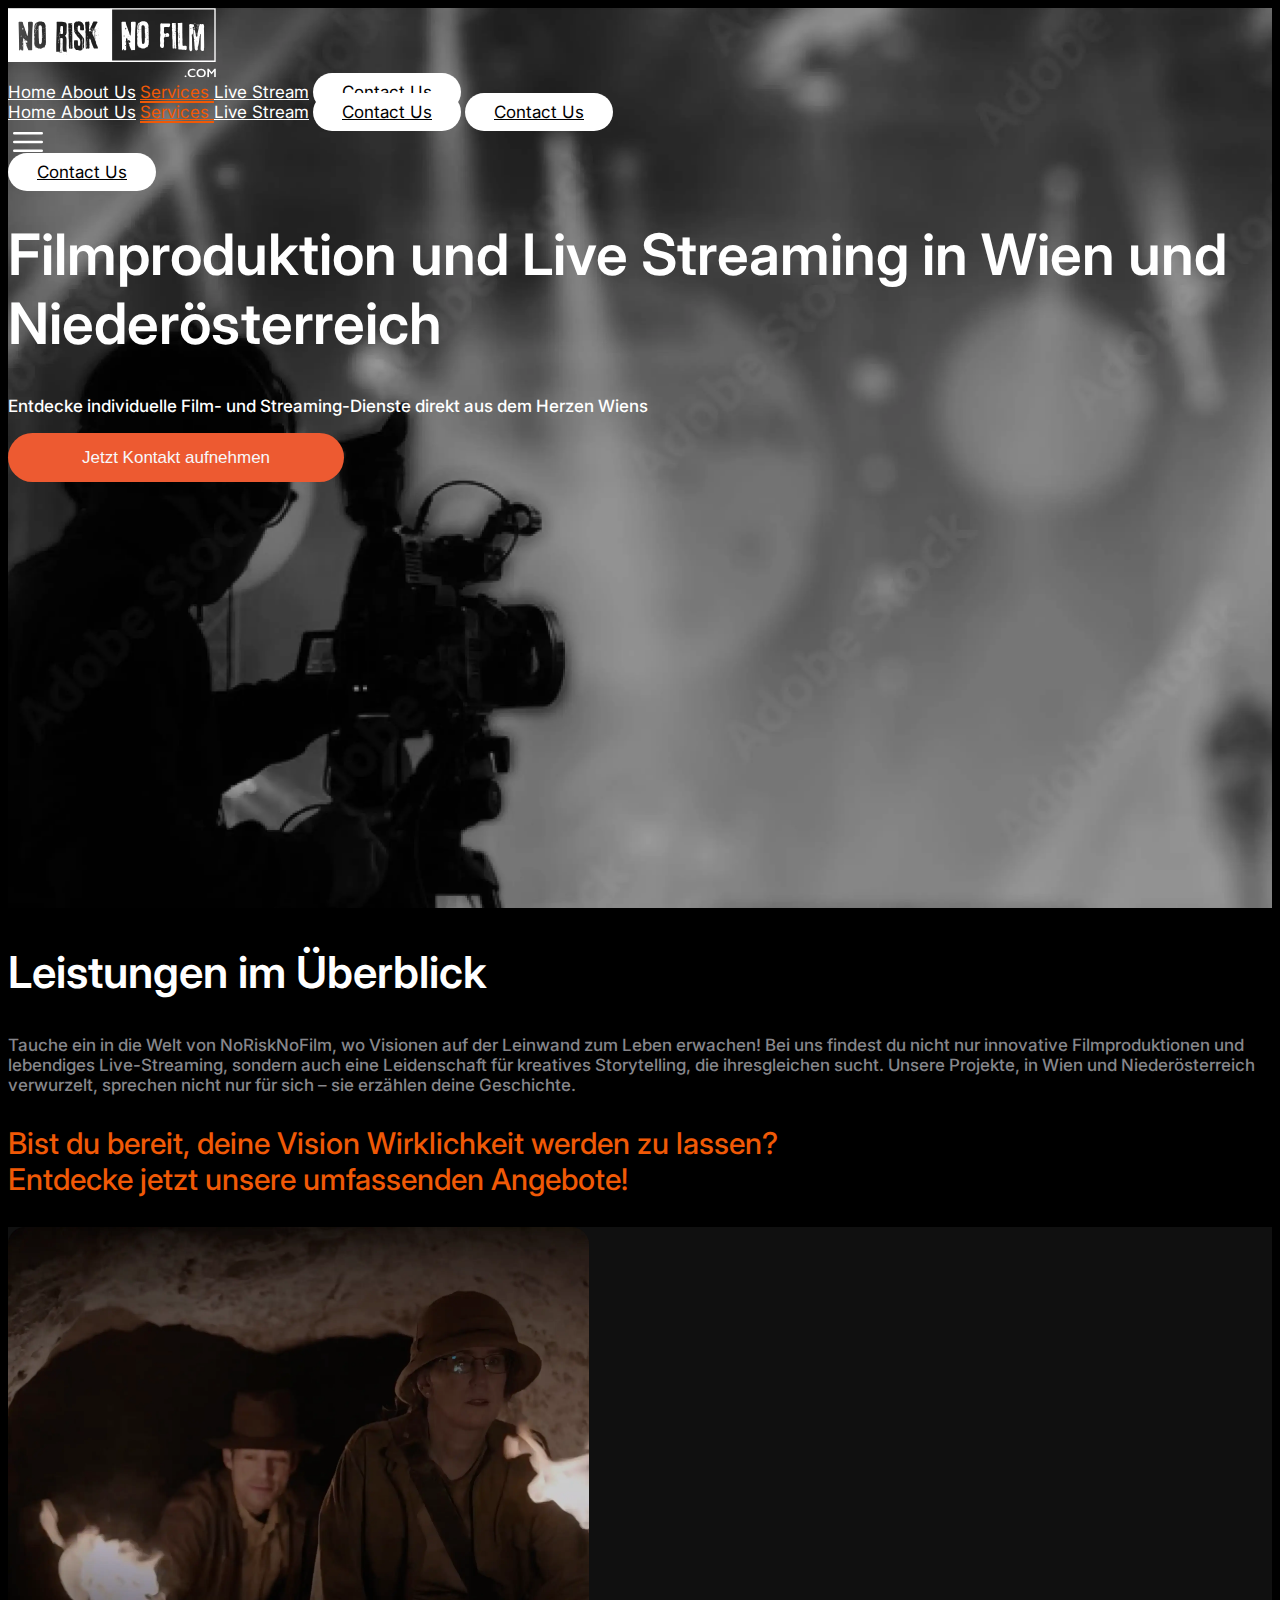
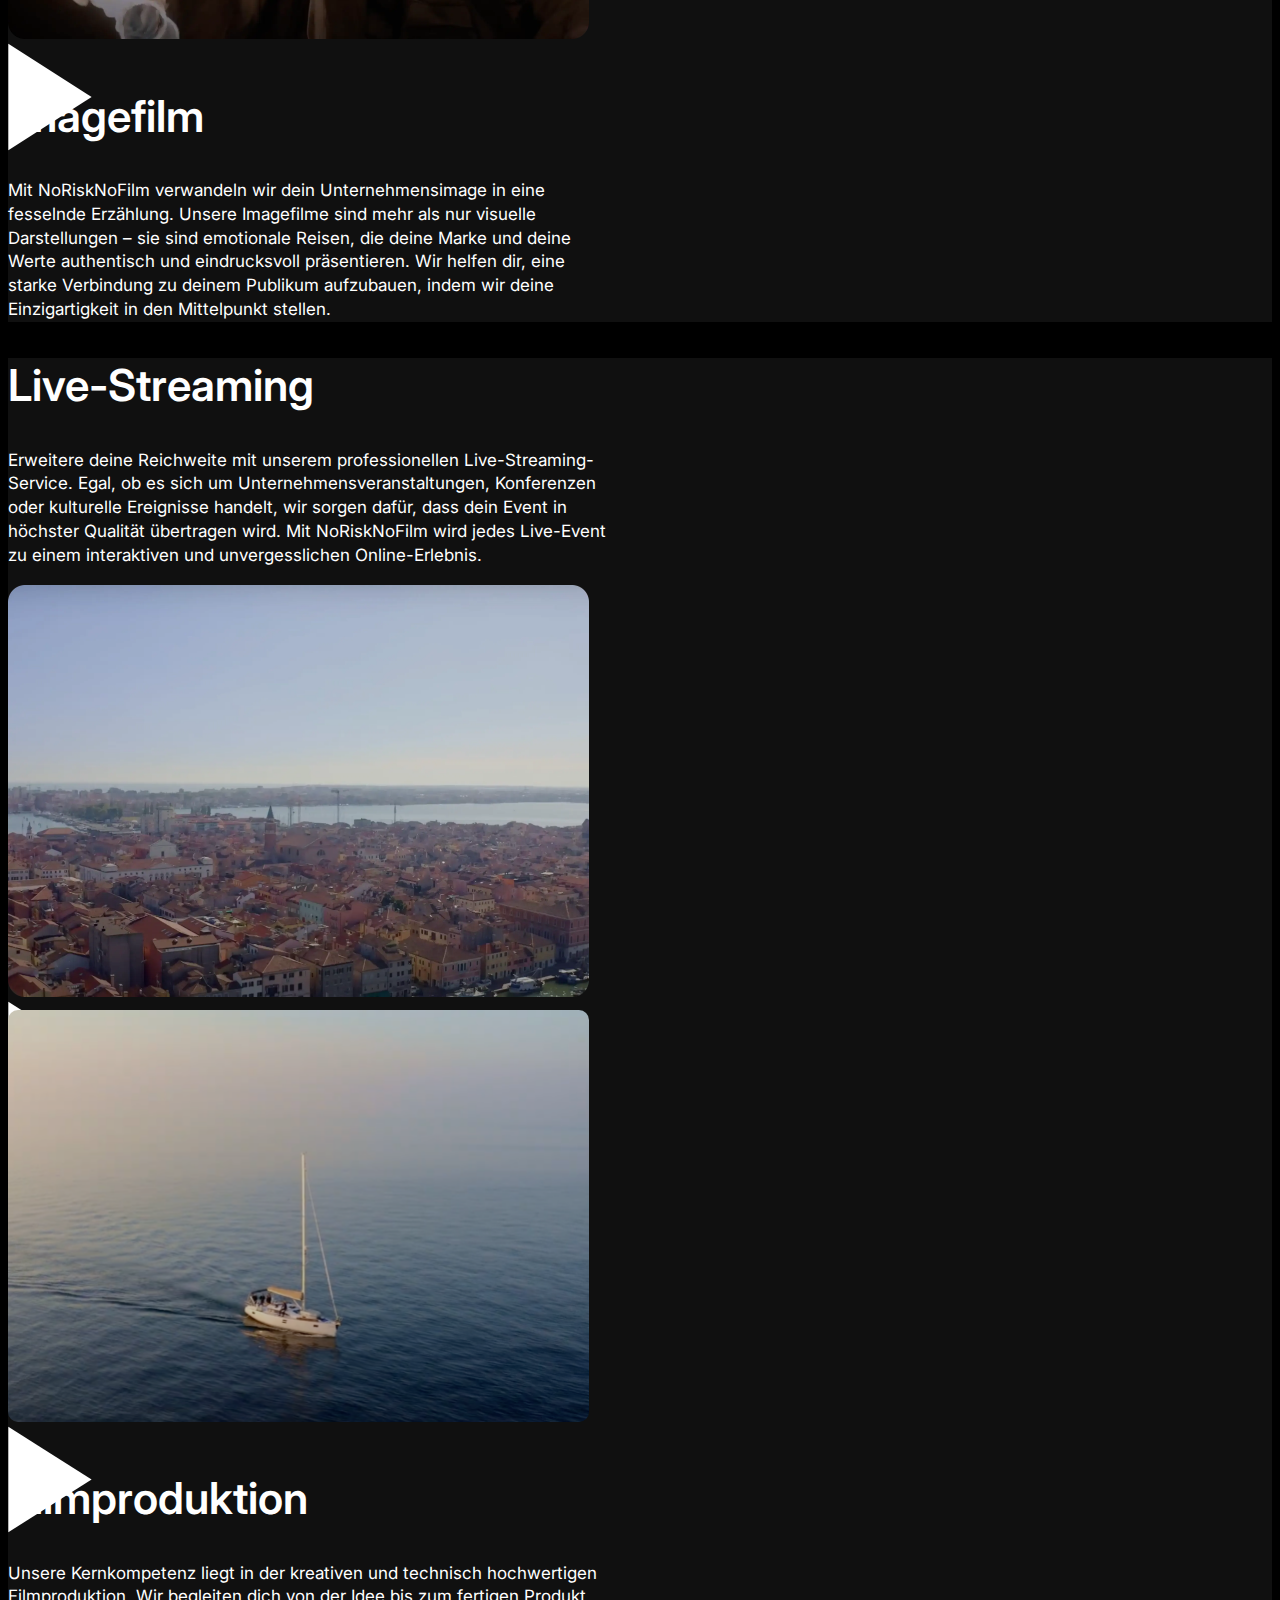
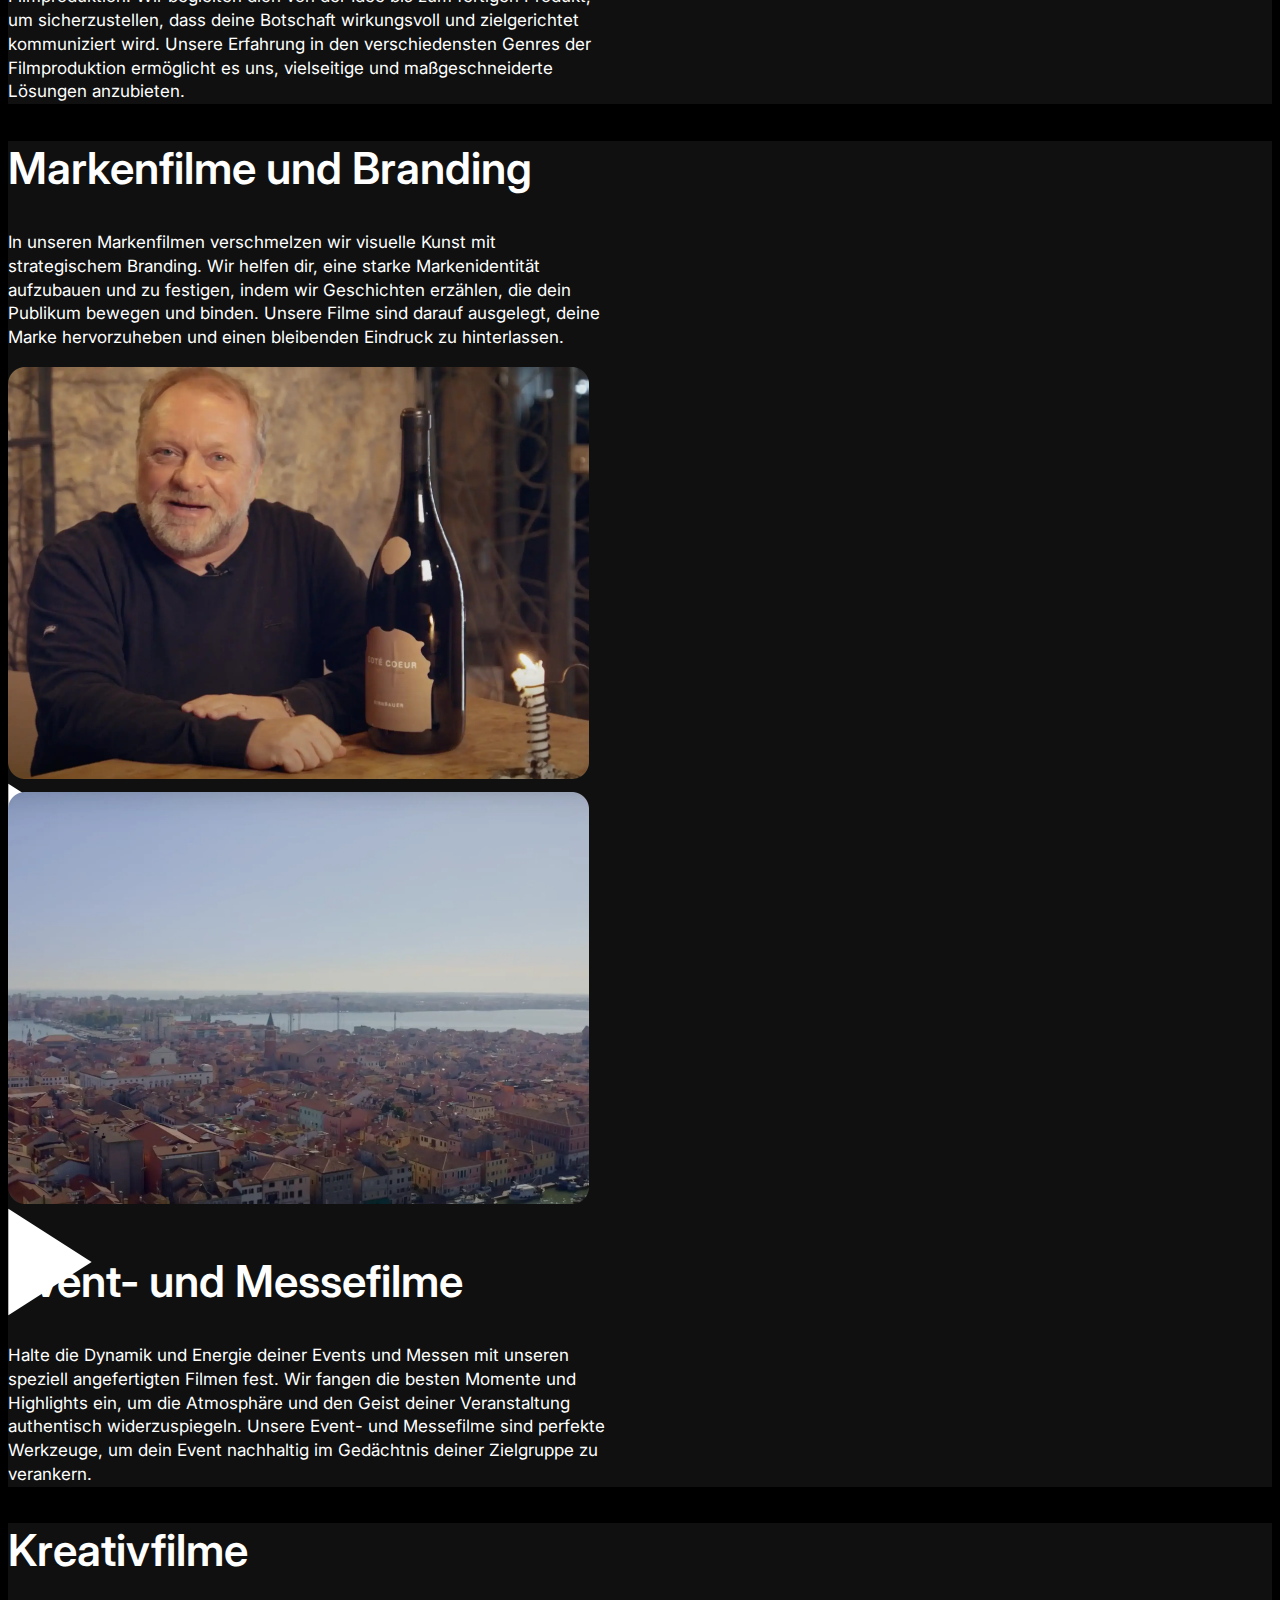
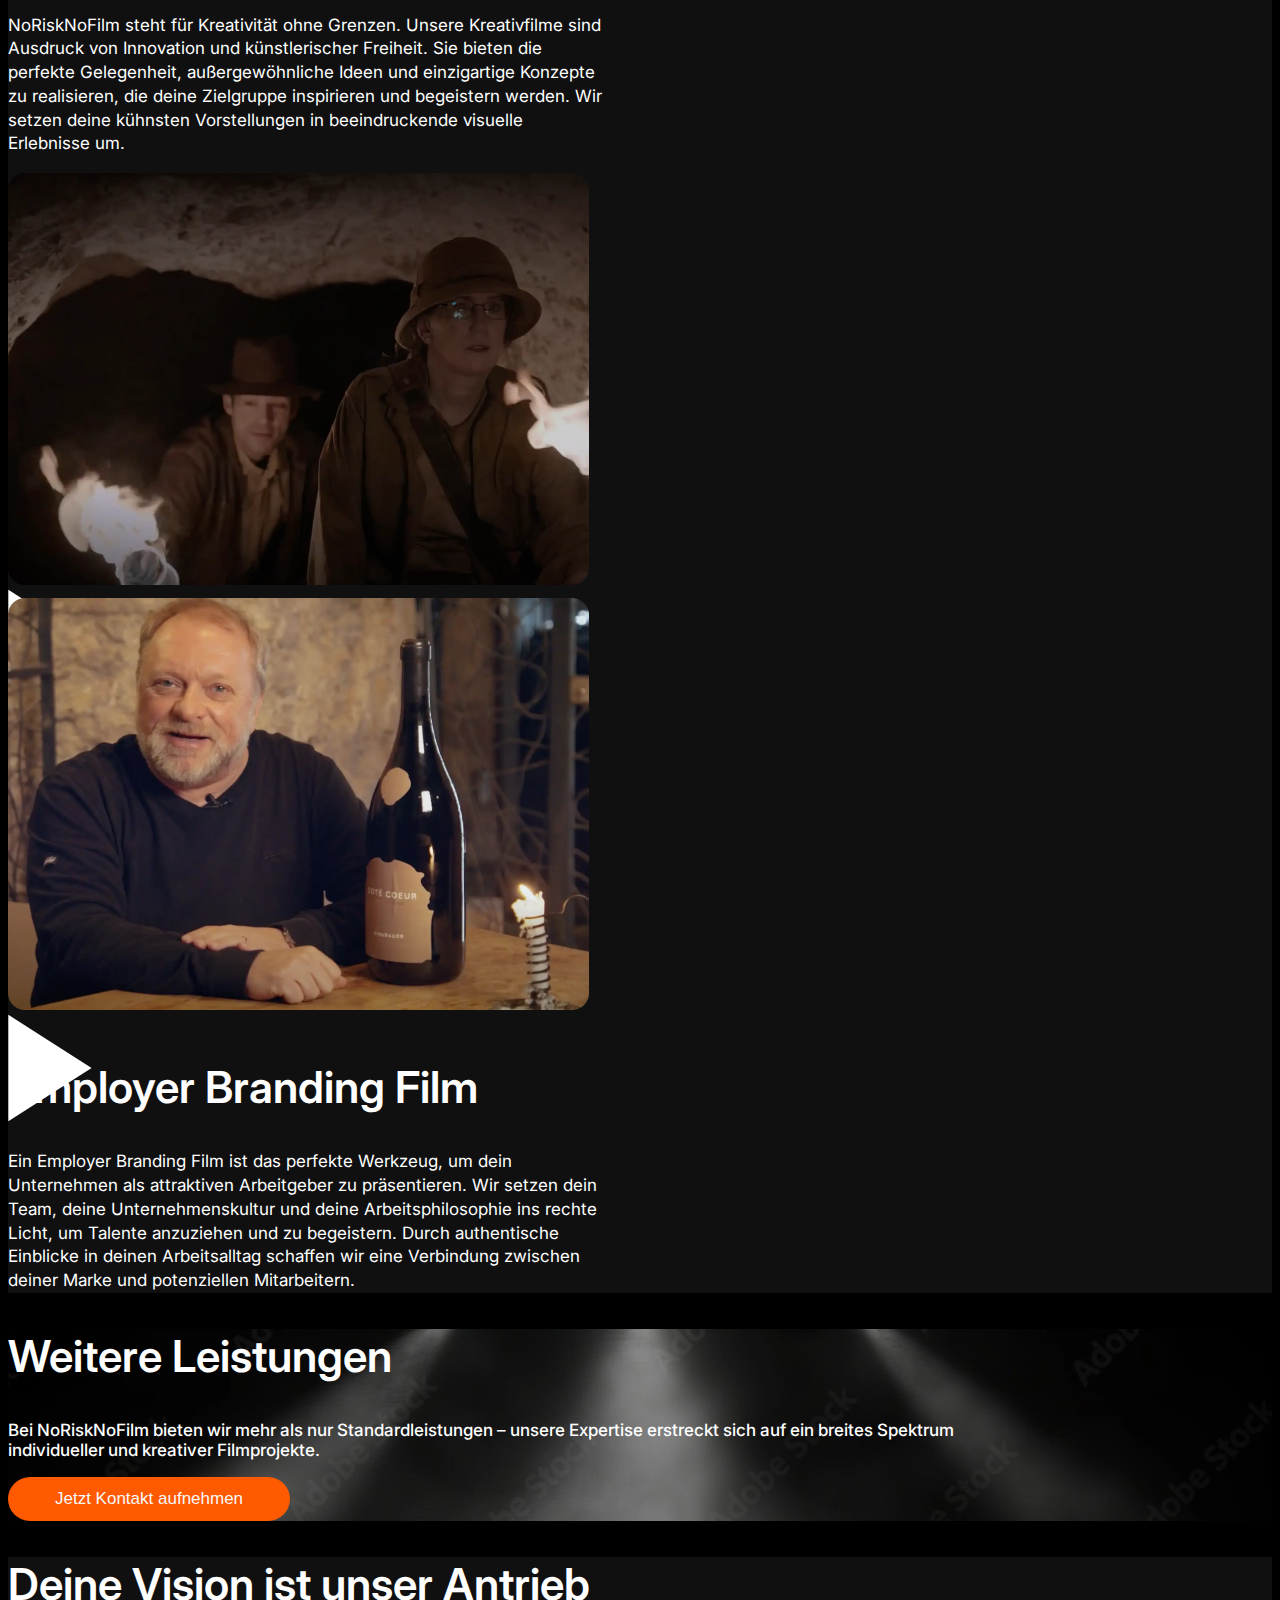
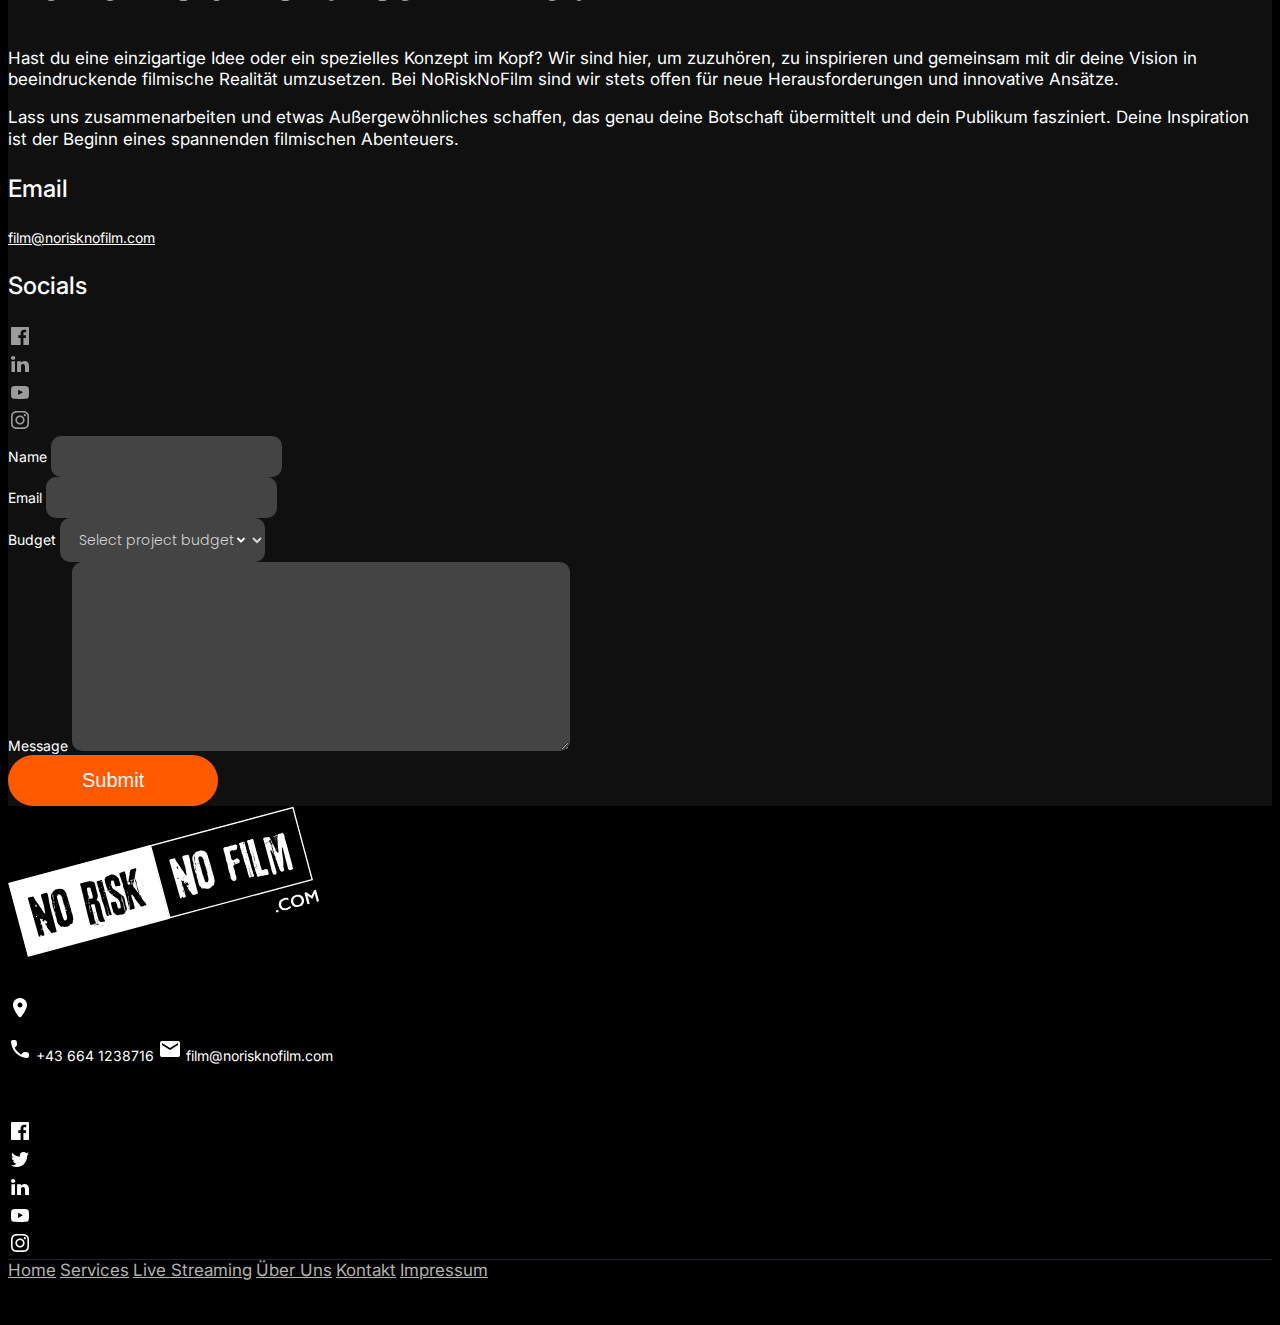
<file: services.html>
<!DOCTYPE html>
<html lang="en">
  <head>
    <meta charset="utf-8" />
    <meta name="viewport" content="width=device-width, initial-scale=1" />
    <!-- Primary Meta Tags -->
    <title>Services</title>
    <meta
      name="title"
      content="Filmproduktion und Live Streaming in Wien und Niederösterreich"
    />
    <meta
      name="description"
      content="Entdecke individuelle Film- und Streaming-Dienste direkt aus dem Herzen Wiens"
    />

    <!-- Open Graph / Facebook -->
    <meta property="og:type" content="website" />
    <meta property="og:url" content="https://norisknofilm.web.app/" />
    <meta
      property="og:title"
      content="Filmproduktion und Live Streaming in Wien und Niederösterreich"
    />
    <meta
      property="og:description"
      content="Entdecke individuelle Film- und Streaming-Dienste direkt aus dem Herzen Wiens"
    />
    <meta
      property="og:image"
      content="https://norisknofilm.web.app/assets/images/services/meta.png"
    />
    <!-- define favicon -->
    <link
      rel="shortcut icon"
      href="./assets/images/common/favicon.svg"
      type="image/x-icon"
    />

    <!-- Twitter -->
    <meta property="twitter:card" content="summary_large_image" />
    <meta property="twitter:url" content="https://norisknofilm.web.app/" />
    <meta
      property="twitter:title"
      content="Filmproduktion und Live Streaming in Wien und Niederösterreich"
    />
    <meta
      property="twitter:description"
      content="Entdecke individuelle Film- und Streaming-Dienste direkt aus dem Herzen Wiens"
    />
    <meta
      property="twitter:image"
      content="https://norisknofilm.web.app/assets/images/services/meta.png"
    />

    <!-- Meta Tags Generated with https://metatags.io -->
    <link
      href="https://cdn.jsdelivr.net/npm/bootstrap@5.1.3/dist/css/bootstrap.min.css"
      rel="stylesheet"
      integrity="sha384-1BmE4kWBq78iYhFldvKuhfTAU6auU8tT94WrHftjDbrCEXSU1oBoqyl2QvZ6jIW3"
      crossorigin="anonymous"
    />
    <link rel="stylesheet" href="./assets/style/style.css" />
  </head>

  <body>
    <!----------------- HEADER SECTION START HERE------------------------- -->
    <section
      class="services_hero_bg bg_common service_custom_vh d-flex flex-column"
    >
      <nav class="custom_container container mt-lg-4 mt-2 pt-2">
        <div class="d-flex justify-content-between align-items-center">
          <a href="/index" aria-label="home">
            <img
              class="logo"
              src="./assets/images/common/logo.svg"
              alt="logo"
            />
          </a>
          <div class="d-lg-none">
            <div class="d-flex navbar py-0" id="navBar">
              <a
                onclick="showNav()"
                aria-label="Home"
                href="/index"
                class="text_white text-decoration-none nav_hover"
                >Home
              </a>
              <a
                onclick="showNav()"
                aria-label="About Us"
                href="/about"
                class="text_white text-decoration-none nav_hover"
                >About Us</a
              >
              <a
                onclick="showNav()"
                aria-label="Services"
                href="/services"
                class="text_white text-decoration-none nav_active"
                >Services
              </a>
              <a
                aria-label="Live Stream"
                onclick="showNav()"
                href="/livestreaming"
                class="text_white text-decoration-none nav_hover"
                >Live Stream</a
              >
              <a
                onclick="showNav()"
                href="/contact"
                aria-label="contact Us"
                class="bg-white font-xs border-0 rounded-5 text_black text-decoration-none nav_btn d-lg-none overlay_contact_btn_ocb"
                >Contact Us</a
              >
            </div>
          </div>
          <div class="d-none d-lg-block">
            <div class="d-flex navbar py-0">
              <a
                aria-label="Home"
                href="/index"
                class="text_white nav_hover text-decoration-none"
                >Home
              </a>
              <a
                aria-label="About Us"
                href="/about"
                class="text_white nav_hover text-decoration-none"
                >About Us</a
              >
              <a
                aria-label="Services"
                href="/services"
                class="text_white nav_active text-decoration-none"
                >Services
              </a>
              <a
                aria-label="Live Stream"
                href="./livestreaming"
                class="nav_hover text_white text-decoration-none"
                >Live Stream</a
              >
              <a
                onclick="showNav()"
                href="/contact"
                aria-label="contact Us"
                class="nav_hover bg-white font-xs border-0 rounded-5 text_black text-decoration-none nav_btn d-lg-none"
                >Contact Us</a
              >
              <a
                onclick="showNav()"
                href="/contact"
                aria-label="contact Us"
                class="font-base nav_btn d-lg-none border-0 bg-white text_black text-decoration-none rounded-5"
                >Contact Us</a
              >
            </div>
          </div>
          <div>
            <div class="mobile_navbar_btn d-none">
              <img
                onclick="showNav()"
                class="mobile_nav_toggle cursor_pointer"
                id="navToggleIcon"
                src="./assets/images/common/nav-toggle.svg"
                alt="toggle"
              />
            </div>
            <a
              href="/contact"
              aria-label="contact Us"
              class="font-base nav_btn d-none d-lg-block border-0 bg-white text_black text-decoration-none rounded-5"
              >Contact Us</a
            >
          </div>
        </div>
      </nav>
      <!--------------------------------------------------------------- HERO START HERE --------------------------------------------->
      <div
        class="custom_container container flex-column justify-content-center flex-grow-1 d-flex h-100 align-items-center mb-3"
      >
        <h1
          class="hero_heading fw_semibold text_white lh_normal col-lg-11 col-12 text-center max_w_929 mx-auto mb-0 mt-md-3 mt-lg-0"
        >
          Filmproduktion und Live Streaming in Wien und Niederösterreich
        </h1>
        <p
          class="text-center font-base lh_normal text_white my-xl-5 my-4 fw_medium px-3"
        >
          Entdecke individuelle Film- und Streaming-Dienste direkt aus dem
          Herzen Wiens
        </p>
        <a href="#service_form"
          ><button class="hero_btn mt-lg-2">Jetzt Kontakt aufnehmen</button></a
        >
      </div>
    </section>
    <!-------------------------------------------------------- LEISTUNGEN SECTION START HERE  ------------------------------->
    <section class="bg_black pt-5 pb-5 pb-lg-2">
      <div
        class="container custom_container text-center text-lg-start mt-lg-5 pt-lg-4 pb-lg-5 mb-lg-4"
      >
        <h2 class="sub_heading mb-3 fw_semibold lh_normal mb-3">
          Leistungen im Überblick
        </h2>
        <p class="text_manatee fw_medium font-base py-md-3">
          Tauche ein in die Welt von NoRiskNoFilm, wo Visionen auf der Leinwand
          zum Leben erwachen! Bei uns findest du nicht nur innovative
          Filmproduktionen und lebendiges Live-Streaming, sondern auch eine
          Leidenschaft für kreatives Storytelling, die ihresgleichen sucht.
          Unsere Projekte, in Wien und Niederösterreich verwurzelt, sprechen
          nicht nur für sich – sie erzählen deine Geschichte.
        </p>
        <h3 class="fw_medium font-3xl text_dark_orange mt-3 mb-0">
          Bist du bereit, deine Vision Wirklichkeit werden zu lassen?
          <br class="d-none d-xl-block" />
          Entdecke jetzt unsere umfassenden Angebote!
        </h3>
      </div>
    </section>
    <!--------------------------------------------------SERVICES SECTION START --------------------------------------->
    <section class="bg_black">
      <div class="bg_dark_black">
        <div class="container custom_container">
          <div
            class="row align-items-center justify-content-lg-between justify-content-center py-5"
          >
            <div class="col-lg-6 col-xl-auto col-md-10 overflow-hidden">
              <div class="video-container object-fit-cover position-relative">
                <video
                  height="412"
                  class="w-100"
                  poster="./assets/images/services/film.webp"
                >
                  <source
                    class="rounded-4"
                    src="./assets/video/video.mp4"
                    type="video/mp4"
                  />
                </video>
                <img
                  src="./assets/images/services/services-play-icon.svg"
                  class="play-button playButton common_transition top-50 start-50 translate-middle position-absolute cursor_pointer"
                  alt="play button"
                />
              </div>
            </div>
            <div class="col-lg-6 col-xl-auto pt-4 pt-lg-0">
              <div
                class="video_content_box text-center text-lg-start ps-lg-5 ms-lg-1"
              >
                <h2 class="sub_heading mb-3 fw_semibold text_white pb-lg-4">
                  Imagefilm
                </h2>
                <p class="font-base lh_23 text_white mb-0">
                  Mit NoRiskNoFilm verwandeln wir dein Unternehmensimage in eine
                  fesselnde Erzählung. Unsere Imagefilme sind mehr als nur
                  visuelle Darstellungen – sie sind emotionale Reisen, die deine
                  Marke und deine Werte authentisch und eindrucksvoll
                  präsentieren. Wir helfen dir, eine starke Verbindung zu deinem
                  Publikum aufzubauen, indem wir deine Einzigartigkeit in den
                  Mittelpunkt stellen.
                </p>
              </div>
            </div>
          </div>
        </div>
      </div>
      <div class="bg_dark_black my-lg-4 my-sm-3 my-4">
        <div class="container custom_container">
          <div
            class="row flex-column-reverse flex-lg-row align-items-center justify-content-lg-between justify-content-center py-5"
          >
            <div class="col-lg-6 col-xl-auto pt-4 pt-lg-0">
              <div class="video_content_box text-center text-lg-start pe-lg-5">
                <h2 class="sub_heading mb-3 fw_semibold text_white pb-lg-4">
                  Live-Streaming
                </h2>
                <p class="font-base lh_23 text_white mb-0 pe-xxl-2">
                  Erweitere deine Reichweite mit unserem professionellen
                  Live-Streaming-Service. Egal, ob es sich um
                  Unternehmensveranstaltungen, Konferenzen oder kulturelle
                  Ereignisse handelt, wir sorgen dafür, dass dein Event in
                  höchster Qualität übertragen wird. Mit NoRiskNoFilm wird jedes
                  Live-Event zu einem interaktiven und unvergesslichen
                  Online-Erlebnis.
                </p>
              </div>
            </div>
            <div class="col-lg-6 col-xl-auto col-md-10">
              <div class="video-container object-fit-cover position-relative">
                <video
                  height="412"
                  class="w-100"
                  poster="./assets/images/services/event.webp"
                >
                  <source
                    class="rounded-4"
                    src="./assets/video/video.mp4"
                    type="video/mp4"
                  />
                </video>
                <img
                  src="./assets/images/services/services-play-icon.svg"
                  class="play-button playButton common_transition top-50 start-50 translate-middle position-absolute cursor_pointer"
                  alt="play button"
                />
              </div>
            </div>
          </div>
        </div>
      </div>
      <div class="bg_dark_black">
        <div class="container custom_container">
          <div
            class="row align-items-center justify-content-lg-between justify-content-center py-5"
          >
            <div class="col-lg-6 col-xl-auto col-md-10">
              <div class="video-container object-fit-cover position-relative">
                <video
                  height="412"
                  class="w-100"
                  poster="./assets/images/services/filimproduktion.png"
                >
                  <source
                    class="rounded-4"
                    src="./assets/video/video.mp4"
                    type="video/mp4"
                  />
                </video>
                <img
                  src="./assets/images/services/services-play-icon.svg"
                  class="play-button playButton common_transition top-50 start-50 translate-middle position-absolute cursor_pointer"
                  alt="play button"
                />
              </div>
            </div>
            <div class="col-lg-6 col-xl-auto pt-4 pt-lg-0">
              <div
                class="video_content_box text-center text-lg-start ps-lg-5 ms-lg-1"
              >
                <h2 class="sub_heading mb-3 fw_semibold text_white pb-lg-4">
                  Filmproduktion
                </h2>
                <p class="font-base lh_23 text_white mb-0">
                  Unsere Kernkompetenz liegt in der kreativen und technisch
                  hochwertigen Filmproduktion. Wir begleiten dich von der Idee
                  bis zum fertigen Produkt, um sicherzustellen, dass deine
                  Botschaft wirkungsvoll und zielgerichtet kommuniziert wird.
                  Unsere Erfahrung in den verschiedensten Genres der
                  Filmproduktion ermöglicht es uns, vielseitige und
                  maßgeschneiderte Lösungen anzubieten.
                </p>
              </div>
            </div>
          </div>
        </div>
      </div>
      <div class="bg_dark_black my-lg-4 my-sm-3 my-4">
        <div class="container custom_container">
          <div
            class="row align-items-center flex-column-reverse flex-lg-row justify-content-lg-between justify-content-center py-5"
          >
            <div class="col-lg-6 col-xl-auto pt-4 pt-lg-0">
              <div class="video_content_box text-center text-lg-start">
                <h2 class="sub_heading mb-3 fw_semibold text_white pb-lg-4">
                  Markenfilme und Branding
                </h2>
                <p class="font-base lh_23 text_white mb-0 pe-lg-5">
                  In unseren Markenfilmen verschmelzen wir visuelle Kunst mit
                  strategischem Branding. Wir helfen dir, eine starke
                  Markenidentität aufzubauen und zu festigen, indem wir
                  Geschichten erzählen, die dein Publikum bewegen und binden.
                  Unsere Filme sind darauf ausgelegt, deine Marke hervorzuheben
                  und einen bleibenden Eindruck zu hinterlassen.
                </p>
              </div>
            </div>
            <div class="col-lg-6 col-xl-auto col-md-10">
              <div class="video-container object-fit-cover position-relative">
                <video
                  height="412"
                  class="w-100"
                  poster="./assets/images/services/branding.webp"
                >
                  <source
                    class="rounded-4"
                    src="./assets/video/video.mp4"
                    type="video/mp4"
                  />
                </video>
                <img
                  src="./assets/images/services/services-play-icon.svg"
                  class="play-button playButton common_transition top-50 start-50 translate-middle position-absolute cursor_pointer"
                  alt="play button"
                />
              </div>
            </div>
          </div>
        </div>
      </div>
      <div class="bg_dark_black">
        <div class="container custom_container">
          <div
            class="row align-items-center justify-content-lg-between justify-content-center py-5"
          >
            <div class="col-lg-6 col-xl-auto col-md-10">
              <div class="video-container object-fit-cover position-relative">
                <video
                  height="412"
                  class="w-100"
                  poster="./assets/images/services/event.webp"
                >
                  <source
                    class="rounded-4"
                    src="./assets/video/video.mp4"
                    type="video/mp4"
                  />
                </video>
                <img
                  src="./assets/images/services/services-play-icon.svg"
                  class="play-button playButton common_transition top-50 start-50 translate-middle position-absolute cursor_pointer"
                  alt="play button"
                />
              </div>
            </div>
            <div class="col-lg-6 col-xl-auto pt-4 pt-lg-0">
              <div class="video_content_box text-center text-lg-start ps-lg-4">
                <h2 class="sub_heading mb-3 fw_semibold text_white pb-lg-4">
                  Event- und Messefilme
                </h2>
                <p class="font-base lh_23 text_white mb-0">
                  Halte die Dynamik und Energie deiner Events und Messen mit
                  unseren speziell angefertigten Filmen fest. Wir fangen die
                  besten Momente und Highlights ein, um die Atmosphäre und den
                  Geist deiner Veranstaltung authentisch widerzuspiegeln. Unsere
                  Event- und Messefilme sind perfekte Werkzeuge, um dein Event
                  nachhaltig im Gedächtnis deiner Zielgruppe zu verankern.
                </p>
              </div>
            </div>
          </div>
        </div>
      </div>
      <div class="bg_dark_black my-lg-4 my-sm-3 my-4">
        <div class="container custom_container">
          <div
            class="row flex-column-reverse flex-lg-row align-items-center justify-content-lg-between justify-content-center py-5"
          >
            <div class="col-lg-6 col-xl-auto pt-4 pt-lg-0">
              <div class="video_content_box text-center text-lg-start pe-lg-5">
                <h2 class="sub_heading mb-3 fw_semibold text_white pb-lg-4">
                  Kreativfilme
                </h2>
                <p class="font-base lh_23 text_white mb-0">
                  NoRiskNoFilm steht für Kreativität ohne Grenzen. Unsere
                  Kreativfilme sind Ausdruck von Innovation und künstlerischer
                  Freiheit. Sie bieten die perfekte Gelegenheit,
                  außergewöhnliche Ideen und einzigartige Konzepte zu
                  realisieren, die deine Zielgruppe inspirieren und begeistern
                  werden. Wir setzen deine kühnsten Vorstellungen in
                  beeindruckende visuelle Erlebnisse um.
                </p>
              </div>
            </div>

            <div class="col-lg-6 col-xl-auto col-md-10">
              <div class="video-container object-fit-cover position-relative">
                <video
                  height="412"
                  class="w-100"
                  poster="./assets/images/services/film.webp"
                >
                  <source
                    class="rounded-4"
                    src="./assets/video/video.mp4"
                    type="video/mp4"
                  />
                </video>
                <img
                  src="./assets/images/services/services-play-icon.svg"
                  class="play-button playButton common_transition top-50 start-50 translate-middle position-absolute cursor_pointer"
                  alt="play button"
                />
              </div>
            </div>
          </div>
        </div>
      </div>
      <div class="bg_dark_black mb-lg-5">
        <div class="container custom_container mb-lg-5">
          <div
            class="row align-items-center justify-content-lg-between justify-content-center py-5"
          >
            <div class="col-lg-6 col-xl-auto col-md-10">
              <div class="video-container object-fit-cover position-relative">
                <video
                  height="412"
                  class="w-100"
                  poster="./assets/images/services/branding.webp"
                >
                  <source
                    class="rounded-4"
                    src="./assets/video/video.mp4"
                    type="video/mp4"
                  />
                </video>
                <img
                  src="./assets/images/services/services-play-icon.svg"
                  class="play-button playButton common_transition top-50 start-50 translate-middle position-absolute cursor_pointer"
                  alt="play button"
                />
              </div>
            </div>
            <div class="col-lg-6 col-xl-auto pt-3 pt-lg-0">
              <div class="video_content_box text-center text-lg-start ps-lg-5">
                <h2 class="sub_heading mb-3 fw_semibold text_white pb-lg-4">
                  Employer Branding Film
                </h2>
                <p class="font-base lh_23 text_white mb-0">
                  Ein Employer Branding Film ist das perfekte Werkzeug, um dein
                  Unternehmen als attraktiven Arbeitgeber zu präsentieren. Wir
                  setzen dein Team, deine Unternehmenskultur und deine
                  Arbeitsphilosophie ins rechte Licht, um Talente anzuziehen und
                  zu begeistern. Durch authentische Einblicke in deinen
                  Arbeitsalltag schaffen wir eine Verbindung zwischen deiner
                  Marke und potenziellen Mitarbeitern.
                </p>
              </div>
            </div>
          </div>
        </div>
      </div>
    </section>
    <!-- DEFINE WARUM NO-RISK-NO-FILM SECTION -->
    <section class="warum_bg py-5 position-relative">
      <div class="container custom_container py-lg-5">
        <div class="row justify-content-center py-md-3">
          <div
            class="col-lg-10 d-flex flex-column align-items-center z-2 justify-content-center text-center"
          >
            <h2
              class="sub_heading mb-3 fw_semibold fw_semibold text_white ff_inter leading-normal mb-3 mb-sm-4 mb-xl-4 pb-3"
            >
              Weitere Leistungen
            </h2>
            <p class="font-base text_white fw_medium mb-0 warum_para">
              Bei NoRiskNoFilm bieten wir mehr als nur Standardleistungen –
              unsere Expertise erstreckt sich auf ein breites Spektrum
              individueller und kreativer Filmprojekte.
            </p>

            <a href="#service_form">
              <button class="common_btn2 mt-xl-5 mt-4">
                Jetzt Kontakt aufnehmen
              </button>
            </a>
          </div>
        </div>
      </div>
    </section>
    <!-------------------------------------------------------- DEFINE FORM SECTION CODE ----------------------------------------------------->
    <section class="bg_dark_black py-5" id="service_form">
      <div class="container custom_container">
        <div
          class="row justify-content-between align-items-center gap-4 gap-md-5 gap-lg-0 py-sm-3 py-md-4 py-lg-5"
        >
          <div class="col-lg-6">
            <div class="pe-lg-4">
              <h2
                class="sub_heading mb-3 fw_semibold text_white pb-lg-1 mb-4 fw_semibold"
              >
                Deine Vision ist unser Antrieb
              </h2>
              <p class="font-base lh_125 text_white fw-normal mb-0 pe-lg-4">
                Hast du eine einzigartige Idee oder ein spezielles Konzept im
                Kopf? Wir sind hier, um zuzuhören, zu inspirieren und gemeinsam
                mit dir deine Vision in beeindruckende filmische Realität
                umzusetzen. Bei NoRiskNoFilm sind wir stets offen für neue
                Herausforderungen und innovative Ansätze.
              </p>
              <p
                class="font-base lh_125 text_white fw-normal mb-0 pt-sm-4 pt-3"
              >
                Lass uns zusammenarbeiten und etwas Außergewöhnliches schaffen,
                das genau deine Botschaft übermittelt und dein Publikum
                fasziniert. Deine Inspiration ist der Beginn eines spannenden
                filmischen Abenteuers.
              </p>
              <div class="d-flex justify-content-between pt-3 pt-lg-5 mt-xl-4">
                <div class="col-auto">
                  <h3 class="font-xl fw_medium text_white mb-3 pb-1">Email</h3>
                  <a
                    target="_blank"
                    aria-label="offical mail"
                    class="font-xs fw-normal text_white text-decoration-none lh_normal transition_all email_link_hover"
                    href="mailto:film@norisknofilm.com"
                    >film@norisknofilm.com</a
                  >
                </div>
                <div class="col-auto pe-lg-4">
                  <h3 class="font-xl fw_medium text_white mb-3">Socials</h3>
                  <div class="d-flex gap-2 gap-md-3 gap-lg-4">
                    <div class="form_icons_hover transition_all">
                      <a
                        target="_blank"
                        aria-label="facebook"
                        class="font-xs fw_medium transition_all text_white text-decoration-none lh_normal"
                        href="https://www.facebook.com/"
                      >
                        <svg
                          xmlns="http://www.w3.org/2000/svg"
                          width="24"
                          height="24"
                          viewBox="0 0 24 24"
                          fill="none"
                        >
                          <path
                            d="M12.6144 21H3.99346C3.44463 21 3 20.5551 3 20.0065V3.99345C3 3.44469 3.4447 3 3.99346 3H20.0066C20.5552 3 21 3.44469 21 3.99345V20.0065C21 20.5552 20.5552 21 20.0066 21H15.4197V14.0294H17.7594L18.1098 11.3128H15.4197V9.57849C15.4197 8.79198 15.6381 8.256 16.766 8.256L18.2045 8.25537V5.82566C17.9557 5.79255 17.1018 5.71859 16.1083 5.71859C14.0343 5.71859 12.6144 6.98457 12.6144 9.30945V11.3128H10.2687V14.0294H12.6144V21Z"
                            fill="#9C9C9C"
                          />
                        </svg>
                      </a>
                    </div>
                    <div class="form_icons_hover transition_all">
                      <a
                        target="_blank"
                        aria-label="linkdin"
                        class="font-xs fw_medium transition_all text_white text-decoration-none lh_normal"
                        href="https://in.linkedin.com/"
                      >
                        <svg
                          xmlns="http://www.w3.org/2000/svg"
                          width="24"
                          height="24"
                          viewBox="0 0 24 24"
                          fill="none"
                        >
                          <path
                            fill-rule="evenodd"
                            clip-rule="evenodd"
                            d="M5.11877 7.77127H5.09337C3.82338 7.77127 3 6.94039 3 5.88717C3 4.81347 3.84772 4 5.14311 4C6.43744 4 7.2333 4.81142 7.2587 5.8841C7.2587 6.93731 6.43744 7.77127 5.11877 7.77127ZM20.9991 20H17.0208V14.3754C17.0208 12.9032 16.3986 11.8981 15.0301 11.8981C13.9835 11.8981 13.4014 12.5763 13.1304 13.23C13.041 13.4366 13.0426 13.7146 13.0443 14.0012C13.0445 14.0401 13.0447 14.0792 13.0447 14.1183V20H9.10352C9.10352 20 9.15432 10.0365 9.10352 9.13087H13.0447V10.8367C13.2776 10.0908 14.537 9.02637 16.5467 9.02637C19.0401 9.02637 20.9991 10.5898 20.9991 13.9564V20ZM6.96147 9.13086H3.45312V20H6.96147V9.13086Z"
                            fill="#9C9C9C"
                          />
                        </svg>
                      </a>
                    </div>
                    <div class="form_icons_hover transition_all">
                      <a
                        target="_blank"
                        aria-label="youtube"
                        class="font-xs fw_medium transition_all text_white text-decoration-none lh_normal"
                        href="https://youtube.com/"
                      >
                        <svg
                          xmlns="http://www.w3.org/2000/svg"
                          width="24"
                          height="24"
                          viewBox="0 0 24 24"
                          fill="none"
                        >
                          <path
                            fill-rule="evenodd"
                            clip-rule="evenodd"
                            d="M20.1045 6.96979C20.6439 7.53063 20.82 8.80424 20.82 8.80424C20.82 8.80424 21 10.3002 21 11.7956V13.198C21 14.694 20.82 16.1894 20.82 16.1894C20.82 16.1894 20.6439 17.463 20.1045 18.0239C19.4878 18.6873 18.8039 18.7559 18.4174 18.7946C18.3749 18.7989 18.336 18.8028 18.3011 18.8071C15.7822 18.9942 12 19 12 19C12 19 7.32 18.9561 5.88 18.814C5.81177 18.8009 5.72907 18.7907 5.63541 18.7792C5.17928 18.723 4.46335 18.6348 3.89494 18.0239C3.3555 17.463 3.18 16.1894 3.18 16.1894C3.18 16.1894 3 14.694 3 13.198V11.7956C3 10.3002 3.18 8.80424 3.18 8.80424C3.18 8.80424 3.3555 7.53063 3.89494 6.96979C4.51305 6.30538 5.19754 6.23757 5.58411 6.19928C5.62602 6.19513 5.66443 6.19132 5.69887 6.18714C8.21775 6 11.9961 6 11.9961 6H12.0039C12.0039 6 15.7822 6 18.3011 6.18714C18.3356 6.19133 18.374 6.19514 18.4159 6.1993C18.8022 6.2376 19.487 6.30549 20.1045 6.96979ZM10.1406 9.7041L10.1412 14.8973L15.004 12.3096L10.1406 9.7041Z"
                            fill="#9C9C9C"
                          />
                        </svg>
                      </a>
                    </div>
                    <div class="form_icons_hover transition_all">
                      <a
                        target="_blank"
                        aria-label="instagram"
                        class="font-xs fw_medium transition_all text_white text-decoration-none lh_normal"
                        href="
                      https://www.instagram.com/"
                      >
                        <svg
                          xmlns="http://www.w3.org/2000/svg"
                          width="24"
                          height="24"
                          viewBox="0 0 24 24"
                          fill="none"
                        >
                          <path
                            fill-rule="evenodd"
                            clip-rule="evenodd"
                            d="M12 3C9.55575 3 9.24926 3.01036 8.28931 3.05416C7.33137 3.09785 6.67712 3.25001 6.10466 3.47251C5.51283 3.70247 5.01092 4.01021 4.51055 4.51055C4.01021 5.01092 3.70247 5.51283 3.47251 6.10466C3.25001 6.67712 3.09785 7.33137 3.05416 8.28931C3.01036 9.24926 3 9.55575 3 12C3 14.4443 3.01036 14.7507 3.05416 15.7107C3.09785 16.6686 3.25001 17.3229 3.47251 17.8953C3.70247 18.4872 4.01021 18.9891 4.51055 19.4895C5.01092 19.9898 5.51283 20.2975 6.10466 20.5275C6.67712 20.75 7.33137 20.9021 8.28931 20.9458C9.24926 20.9896 9.55575 21 12 21C14.4443 21 14.7507 20.9896 15.7107 20.9458C16.6686 20.9021 17.3229 20.75 17.8953 20.5275C18.4872 20.2975 18.9891 19.9898 19.4895 19.4895C19.9898 18.9891 20.2975 18.4872 20.5275 17.8953C20.75 17.3229 20.9021 16.6686 20.9458 15.7107C20.9896 14.7507 21 14.4443 21 12C21 9.55575 20.9896 9.24926 20.9458 8.28931C20.9021 7.33137 20.75 6.67712 20.5275 6.10466C20.2975 5.51283 19.9898 5.01092 19.4895 4.51055C18.9891 4.01021 18.4872 3.70247 17.8953 3.47251C17.3229 3.25001 16.6686 3.09785 15.7107 3.05416C14.7507 3.01036 14.4443 3 12 3ZM11.9995 4.62158C14.4026 4.62158 14.6872 4.63076 15.6362 4.67406C16.5137 4.71408 16.9903 4.86069 17.3074 4.98395C17.7275 5.14721 18.0273 5.34224 18.3422 5.65719C18.6572 5.97211 18.8522 6.27192 19.0155 6.69202C19.1387 7.00916 19.2854 7.4857 19.3254 8.36319C19.3687 9.3122 19.3779 9.59687 19.3779 12C19.3779 14.4031 19.3687 14.6877 19.3254 15.6367C19.2854 16.5142 19.1387 16.9908 19.0155 17.3079C18.8522 17.728 18.6572 18.0278 18.3422 18.3427C18.0273 18.6577 17.7275 18.8527 17.3074 19.016C16.9903 19.1392 16.5137 19.2859 15.6362 19.3259C14.6874 19.3692 14.4028 19.3783 11.9995 19.3783C9.5962 19.3783 9.31161 19.3692 8.3627 19.3259C7.48521 19.2859 7.00867 19.1392 6.69153 19.016C6.27144 18.8527 5.97163 18.6577 5.65671 18.3427C5.34179 18.0278 5.14672 17.728 4.98346 17.3079C4.8602 16.9908 4.71359 16.5142 4.67357 15.6367C4.63028 14.6877 4.62109 14.4031 4.62109 12C4.62109 9.59687 4.63028 9.3122 4.67357 8.36319C4.71359 7.4857 4.8602 7.00916 4.98346 6.69202C5.14672 6.27192 5.34175 5.97211 5.65671 5.65719C5.97163 5.34224 6.27144 5.14721 6.69153 4.98395C7.00867 4.86069 7.48521 4.71408 8.3627 4.67406C9.31172 4.63076 9.59638 4.62158 11.9995 4.62158ZM7.37891 12.0001C7.37891 9.44757 9.44806 7.37842 12.0005 7.37842C14.553 7.37842 16.6221 9.44757 16.6221 12.0001C16.6221 14.5525 14.553 16.6217 12.0005 16.6217C9.44806 16.6217 7.37891 14.5525 7.37891 12.0001ZM12 15C10.3431 15 9 13.6569 9 12C9 10.3431 10.3431 9 12 9C13.6569 9 15 10.3431 15 12C15 13.6569 13.6569 15 12 15ZM16.8046 8.27573C17.4011 8.27573 17.8846 7.79222 17.8846 7.19574C17.8846 6.59927 17.4011 6.11572 16.8046 6.11572C16.2082 6.11572 15.7246 6.59927 15.7246 7.19574C15.7246 7.79222 16.2082 8.27573 16.8046 8.27573Z"
                            fill="#9C9C9C"
                          />
                        </svg>
                      </a>
                    </div>
                  </div>
                </div>
              </div>
            </div>
          </div>
          <div
            class="col-lg-6 ps-xl-4 text-start"
            data-aos="zoom-in"
            data-aos-delay="300"
          >
            <form class="ps-lg-3" onsubmit="handleSubmit(event)">
              <div class="col-12">
                <div class="pe-1 mb-3 mb-sm-4">
                  <div class="border_bottom hover-link">
                    <label
                      class="font-xs text_white fw-normal lh_normal mb-2 pb-sm-1"
                      for="name_input"
                      >Name</label
                    >
                    <input
                      required
                      class="input-form font-sm fw-normal w-100 custom_form_fields_cff"
                      id="name_input"
                      type="text"
                    />
                  </div>
                </div>
                <div class="mb-3 mb-sm-4 pb-lg-1">
                  <label
                    class="font-xs text_white fw-normal lh_normal mb-2 pb-sm-1 d-block"
                    for="email_input"
                    >Email</label
                  >
                  <input
                    required
                    class="input-form font-sm fw-normal w-100 custom_form_fields_cff"
                    id="email_input"
                    type="email"
                  />
                </div>
                <div class="mb-3 mb-sm-4 pb-lg-1">
                  <label
                    class="font-xs text_white fw-normal lh_normal mb-2 pb-sm-1"
                    for="budget_select"
                    >Budget</label
                  >
                  <select
                    class="form-select font-xs ff_poppins custom_form_fields_cff"
                    id="budget_select"
                    aria-label="Default select example"
                  >
                    <option class="form-select font-xs" selected>
                      Select project budget
                    </option>
                    <option value="One">One</option>
                    <option value="Two">Two</option>
                    <option value="Two">Three</option>
                  </select>
                </div>
                <div class="mb-3 mb-sm-4 pb-lg-1">
                  <label
                    class="font-xs text_white fw-normal lh_normal mb-2 pb-sm-1"
                    for="message"
                    >Message</label
                  >
                  <textarea
                    class="input-form font-sm fw-normal w-100 form_textarea_field_ftf"
                    id="message"
                    name="message"
                    rows="6"
                    cols="50"
                  ></textarea>
                </div>
                <button
                  type="submit"
                  id="send_message"
                  class="submit_btn_sb common_btn font-md fw_medium w-100"
                >
                  Submit
                </button>
              </div>
            </form>
          </div>
        </div>
      </div>
    </section>
    <!--------------------------------------------------------- DEFINE FOOTER SECTION ------------------------------------------------------->
    <footer class="bg-black pt-5 pb-4 py-sm-5">
      <div class="container custom_container py-md-4">
        <div
          class="row justify-content-center gap-4 justify-content-md-between align-items-center pb-4 pb-lg-5"
        >
          <div class="col-auto">
            <a aria-label="home" class="footer_logo d-inline-block" href="/">
              <img
                class="w-100"
                src="./assets/images/common/footer_logo_icon.svg"
                alt="logo"
              />
            </a>
          </div>
          <div class="col-md-7 col-lg-5">
            <p
              class="text-white d-flex justify-content-center justify-content-md-start align-items-center gap-2 font-xs fw-normal lh_normal"
            >
              <svg
                class="me-sm-1"
                width="24"
                height="24"
                viewBox="0 0 24 24"
                fill="none"
                xmlns="http://www.w3.org/2000/svg"
              >
                <path
                  fill-rule="evenodd"
                  clip-rule="evenodd"
                  d="M5 9C5 5.13 8.13 2 12 2C15.87 2 19 5.13 19 9C19 13.17 14.58 18.92 12.77 21.11C12.37 21.59 11.64 21.59 11.24 21.11C9.42 18.92 5 13.17 5 9ZM9.5 9C9.5 10.38 10.62 11.5 12 11.5C13.38 11.5 14.5 10.38 14.5 9C14.5 7.62 13.38 6.5 12 6.5C10.62 6.5 9.5 7.62 9.5 9Z"
                  fill="white"
                />
              </svg>
              Asterngasse 52345 Brunn am Gebirge
            </p>
            <div
              class="d-flex flex-column gap-3 gap-md-0 flex-md-row justify-content-between pe-xl-5"
            >
              <a
                aria-label="contact us"
                class="contact_link d-flex align-items-center justify-content-center justify-content-md-start gap-2 font-xs fw-normal lh_normal"
                href="tel:+436641238716"
              >
                <svg
                  class="me-sm-1"
                  xmlns="http://www.w3.org/2000/svg"
                  width="24"
                  height="24"
                  viewBox="0 0 24 24"
                  fill="none"
                >
                  <path
                    fill-rule="evenodd"
                    clip-rule="evenodd"
                    d="M19.2291 15.2598L16.6891 14.9698C16.0791 14.8998 15.4791 15.1098 15.0491 15.5398L13.2091 17.3798C10.3791 15.9398 8.05906 13.6298 6.61906 10.7898L8.46906 8.93977C8.89906 8.50977 9.10906 7.90977 9.03906 7.29977L8.74906 4.77977C8.62906 3.76977 7.77906 3.00977 6.75906 3.00977H5.02906C3.89906 3.00977 2.95906 3.94977 3.02906 5.07977C3.55906 13.6198 10.3891 20.4398 18.9191 20.9698C20.0491 21.0398 20.9891 20.0998 20.9891 18.9698V17.2398C20.9991 16.2298 20.2391 15.3798 19.2291 15.2598Z"
                    fill="white"
                  />
                </svg>
                +43 664 1238716
              </a>
              <a
                class="contact_link d-flex align-items-center justify-content-center justify-content-md-start gap-2 font-xs fw-normal lh_normal me-xl-4 pe-xl-1"
                aria-label="film@norisknofilm.com"
                href="mailto:film@norisknofilm.com"
              >
                <svg
                  class="me-sm-1"
                  width="24"
                  height="24"
                  viewBox="0 0 24 24"
                  fill="none"
                  xmlns="http://www.w3.org/2000/svg"
                >
                  <mask
                    id="index_55_1936"
                    style="mask-type: alpha"
                    maskUnits="userSpaceOnUse"
                    x="0"
                    y="0"
                    width="24"
                    height="24"
                  >
                    <rect width="24" height="24" fill="white" />
                  </mask>
                  <g mask="url(#index_55_1936)">
                    <path
                      d="M4 20C3.45 20 2.97917 19.8042 2.5875 19.4125C2.19583 19.0208 2 18.55 2 18V6C2 5.45 2.19583 4.97917 2.5875 4.5875C2.97917 4.19583 3.45 4 4 4H20C20.55 4 21.0208 4.19583 21.4125 4.5875C21.8042 4.97917 22 5.45 22 6V18C22 18.55 21.8042 19.0208 21.4125 19.4125C21.0208 19.8042 20.55 20 20 20H4ZM12 13L20 8V6L12 11L4 6V8L12 13Z"
                      fill="white"
                    />
                  </g>
                </svg>
                film@norisknofilm.com
              </a>
            </div>
            <div
              class="d-flex pt-3 pt-sm-4 pt-lg-5 align-items-center justify-content-center justify-content-md-start gap-3"
            >
              <h4
                class="font-xs fw-normal opacity-50 text-white lh_normal ff_inter mb-0"
              >
                Social Media
              </h4>
              <div
                class="d-flex align-items-center gap-2 gap-sm-3 gap-lg-4 pe-3"
              >
                <div class="form_icons_hover transition_all">
                  <a
                    aria-label="facebook"
                    target="_blank"
                    class="font-xs fw_medium transition_all text-white text-decoration-none lh_normal"
                    href="https://www.facebook.com/"
                  >
                    <svg
                      xmlns="http://www.w3.org/2000/svg"
                      width="24"
                      height="24"
                      viewBox="0 0 24 24"
                      fill="none"
                    >
                      <path
                        d="M12.6144 21H3.99346C3.44463 21 3 20.5551 3 20.0065V3.99345C3 3.44469 3.4447 3 3.99346 3H20.0066C20.5552 3 21 3.44469 21 3.99345V20.0065C21 20.5552 20.5552 21 20.0066 21H15.4197V14.0294H17.7594L18.1098 11.3128H15.4197V9.57849C15.4197 8.79198 15.6381 8.256 16.766 8.256L18.2045 8.25537V5.82566C17.9557 5.79255 17.1018 5.71859 16.1083 5.71859C14.0343 5.71859 12.6144 6.98457 12.6144 9.30945V11.3128H10.2687V14.0294H12.6144V21Z"
                        fill="white"
                      />
                    </svg>
                  </a>
                </div>
                <div class="form_icons_hover transition_all">
                  <a
                    aria-label="twitter"
                    target="_blank"
                    class="font-xs fw_medium transition_all text-white text-decoration-none lh_normal"
                    href="https://www.twitter.com/"
                  >
                    <svg
                      xmlns="http://www.w3.org/2000/svg"
                      width="24"
                      height="24"
                      viewBox="0 0 24 24"
                      fill="none"
                    >
                      <path
                        d="M21 6.77573C20.3386 7.07692 19.6265 7.28061 18.8796 7.37161C19.6424 6.90358 20.2277 6.16143 20.5034 5.27736C19.7892 5.71073 19 6.026 18.1569 6.19502C17.4849 5.45937 16.5246 5 15.4617 5C13.4237 5 11.7702 6.69556 11.7702 8.78657C11.7702 9.08342 11.8019 9.37161 11.8653 9.64897C8.79609 9.49079 6.07554 7.98483 4.25304 5.69122C3.93502 6.25244 3.7533 6.90358 3.7533 7.59697C3.7533 8.91008 4.40518 10.0693 5.3962 10.7486C4.79186 10.7302 4.22134 10.558 3.72266 10.2763V10.3229C3.72266 12.1582 4.99577 13.6891 6.68621 14.0358C6.37665 14.1246 6.05018 14.169 5.71315 14.169C5.47544 14.169 5.243 14.1463 5.01796 14.1018C5.48811 15.6056 6.85103 16.701 8.46751 16.7302C7.20391 17.7465 5.61067 18.3521 3.88114 18.3521C3.5832 18.3521 3.28843 18.3348 3 18.3001C4.63444 19.3727 6.57633 20 8.66086 20C15.4543 20 19.168 14.2308 19.168 9.22644C19.168 9.06176 19.1648 8.89707 19.1585 8.73564C19.8801 8.20152 20.5066 7.53521 21 6.77573Z"
                        fill="white"
                      />
                    </svg>
                  </a>
                </div>
                <div class="form_icons_hover transition_all">
                  <a
                    aria-label="linkedin"
                    target="_blank"
                    class="font-xs fw_medium transition_all text-white text-decoration-none lh_normal"
                    href="https://in.linkedin.com/"
                  >
                    <svg
                      width="24"
                      height="24"
                      viewBox="0 0 24 24"
                      fill="none"
                      xmlns="http://www.w3.org/2000/svg"
                    >
                      <path
                        fill-rule="evenodd"
                        clip-rule="evenodd"
                        d="M5.11877 7.77127H5.09337C3.82338 7.77127 3 6.94039 3 5.88717C3 4.81347 3.84772 4 5.14311 4C6.43744 4 7.2333 4.81142 7.2587 5.8841C7.2587 6.93731 6.43744 7.77127 5.11877 7.77127ZM20.9991 20H17.0208V14.3754C17.0208 12.9032 16.3986 11.8981 15.0301 11.8981C13.9835 11.8981 13.4014 12.5763 13.1304 13.23C13.041 13.4366 13.0426 13.7146 13.0443 14.0012C13.0445 14.0401 13.0447 14.0792 13.0447 14.1183V20H9.10352C9.10352 20 9.15432 10.0365 9.10352 9.13087H13.0447V10.8367C13.2776 10.0908 14.537 9.02637 16.5467 9.02637C19.0401 9.02637 20.9991 10.5898 20.9991 13.9564V20ZM6.96147 9.13086H3.45312V20H6.96147V9.13086Z"
                        fill="white"
                      />
                    </svg>
                  </a>
                </div>
                <div class="form_icons_hover transition_all">
                  <a
                    aria-label="youtube"
                    target="_blank"
                    class="font-xs fw_medium transition_all text-white text-decoration-none lh_normal"
                    href="https://youtube.com/"
                  >
                    <svg
                      width="24"
                      height="24"
                      viewBox="0 0 24 24"
                      fill="none"
                      xmlns="http://www.w3.org/2000/svg"
                    >
                      <path
                        fill-rule="evenodd"
                        clip-rule="evenodd"
                        d="M20.1045 6.96979C20.6439 7.53063 20.82 8.80424 20.82 8.80424C20.82 8.80424 21 10.3002 21 11.7956V13.198C21 14.694 20.82 16.1894 20.82 16.1894C20.82 16.1894 20.6439 17.463 20.1045 18.0239C19.4878 18.6873 18.8039 18.7559 18.4174 18.7946C18.3749 18.7989 18.336 18.8028 18.3011 18.8071C15.7822 18.9942 12 19 12 19C12 19 7.32 18.9561 5.88 18.814C5.81177 18.8009 5.72907 18.7907 5.63541 18.7792C5.17928 18.723 4.46335 18.6348 3.89494 18.0239C3.3555 17.463 3.18 16.1894 3.18 16.1894C3.18 16.1894 3 14.694 3 13.198V11.7956C3 10.3002 3.18 8.80424 3.18 8.80424C3.18 8.80424 3.3555 7.53063 3.89494 6.96979C4.51305 6.30538 5.19754 6.23757 5.58411 6.19928C5.62602 6.19513 5.66443 6.19132 5.69887 6.18714C8.21775 6 11.9961 6 11.9961 6H12.0039C12.0039 6 15.7822 6 18.3011 6.18714C18.3356 6.19133 18.374 6.19514 18.4159 6.1993C18.8022 6.2376 19.487 6.30549 20.1045 6.96979ZM10.1406 9.7041L10.1412 14.8973L15.004 12.3096L10.1406 9.7041Z"
                        fill="white"
                      />
                    </svg>
                  </a>
                </div>
                <div class="form_icons_hover transition_all">
                  <a
                    aria-label="instagram"
                    target="_blank"
                    class="font-xs fw_medium transition_all text-white text-decoration-none lh_normal"
                    href="https://www.instagram.com/"
                  >
                    <svg
                      width="24"
                      height="24"
                      viewBox="0 0 24 24"
                      fill="none"
                      xmlns="http://www.w3.org/2000/svg"
                    >
                      <path
                        fill-rule="evenodd"
                        clip-rule="evenodd"
                        d="M12 3C9.55575 3 9.24926 3.01036 8.28931 3.05416C7.33137 3.09785 6.67712 3.25001 6.10466 3.47251C5.51283 3.70247 5.01092 4.01021 4.51055 4.51055C4.01021 5.01092 3.70247 5.51283 3.47251 6.10466C3.25001 6.67712 3.09785 7.33137 3.05416 8.28931C3.01036 9.24926 3 9.55575 3 12C3 14.4443 3.01036 14.7507 3.05416 15.7107C3.09785 16.6686 3.25001 17.3229 3.47251 17.8953C3.70247 18.4872 4.01021 18.9891 4.51055 19.4895C5.01092 19.9898 5.51283 20.2975 6.10466 20.5275C6.67712 20.75 7.33137 20.9021 8.28931 20.9458C9.24926 20.9896 9.55575 21 12 21C14.4443 21 14.7507 20.9896 15.7107 20.9458C16.6686 20.9021 17.3229 20.75 17.8953 20.5275C18.4872 20.2975 18.9891 19.9898 19.4895 19.4895C19.9898 18.9891 20.2975 18.4872 20.5275 17.8953C20.75 17.3229 20.9021 16.6686 20.9458 15.7107C20.9896 14.7507 21 14.4443 21 12C21 9.55575 20.9896 9.24926 20.9458 8.28931C20.9021 7.33137 20.75 6.67712 20.5275 6.10466C20.2975 5.51283 19.9898 5.01092 19.4895 4.51055C18.9891 4.01021 18.4872 3.70247 17.8953 3.47251C17.3229 3.25001 16.6686 3.09785 15.7107 3.05416C14.7507 3.01036 14.4443 3 12 3ZM11.9995 4.62158C14.4026 4.62158 14.6872 4.63076 15.6362 4.67406C16.5137 4.71408 16.9903 4.86069 17.3074 4.98395C17.7275 5.14721 18.0273 5.34224 18.3422 5.65719C18.6572 5.97211 18.8522 6.27192 19.0155 6.69202C19.1387 7.00916 19.2854 7.4857 19.3254 8.36319C19.3687 9.3122 19.3779 9.59687 19.3779 12C19.3779 14.4031 19.3687 14.6877 19.3254 15.6367C19.2854 16.5142 19.1387 16.9908 19.0155 17.3079C18.8522 17.728 18.6572 18.0278 18.3422 18.3427C18.0273 18.6577 17.7275 18.8527 17.3074 19.016C16.9903 19.1392 16.5137 19.2859 15.6362 19.3259C14.6874 19.3692 14.4028 19.3783 11.9995 19.3783C9.5962 19.3783 9.31161 19.3692 8.3627 19.3259C7.48521 19.2859 7.00867 19.1392 6.69153 19.016C6.27144 18.8527 5.97163 18.6577 5.65671 18.3427C5.34179 18.0278 5.14672 17.728 4.98346 17.3079C4.8602 16.9908 4.71359 16.5142 4.67357 15.6367C4.63028 14.6877 4.62109 14.4031 4.62109 12C4.62109 9.59687 4.63028 9.3122 4.67357 8.36319C4.71359 7.4857 4.8602 7.00916 4.98346 6.69202C5.14672 6.27192 5.34175 5.97211 5.65671 5.65719C5.97163 5.34224 6.27144 5.14721 6.69153 4.98395C7.00867 4.86069 7.48521 4.71408 8.3627 4.67406C9.31172 4.63076 9.59638 4.62158 11.9995 4.62158ZM7.37891 12.0001C7.37891 9.44757 9.44806 7.37842 12.0005 7.37842C14.553 7.37842 16.6221 9.44757 16.6221 12.0001C16.6221 14.5525 14.553 16.6217 12.0005 16.6217C9.44806 16.6217 7.37891 14.5525 7.37891 12.0001ZM12 15C10.3431 15 9 13.6569 9 12C9 10.3431 10.3431 9 12 9C13.6569 9 15 10.3431 15 12C15 13.6569 13.6569 15 12 15ZM16.8046 8.27573C17.4011 8.27573 17.8846 7.79222 17.8846 7.19574C17.8846 6.59927 17.4011 6.11572 16.8046 6.11572C16.2082 6.11572 15.7246 6.59927 15.7246 7.19574C15.7246 7.79222 16.2082 8.27573 16.8046 8.27573Z"
                        fill="white"
                      />
                    </svg>
                  </a>
                </div>
              </div>
            </div>
          </div>
        </div>
        <div
          class="footer_border_top d-flex flex-wrap justify-content-center justify-content-md-between align-items-center pt-3 mt-3 pt-md-4 mt-sm-4 gap-3 gap-md-4"
        >
          <div class="col-12 col-md-auto pt-lg-3">
            <div
              class="d-flex flex-wrap text-center justify-content-center justify-content-md-start gap-3 footer_links_custom_gap_flcg"
            >
              <a
                aria-label="home"
                class="font-base fw-normal lh_normal text_pinkswan ff_inter transition_all footer_link_hover text-decoration-none common_transition"
                href="/index"
                >Home</a
              >
              <a
                aria-label="services"
                class="font-base fw-normal lh_normal text_pinkswan ff_inter transition_all footer_link_hover text-decoration-none common_transition"
                href="/services"
                >Services</a
              >
              <a
                aria-label="live streaming"
                class="font-base fw-normal lh_normal text_pinkswan ff_inter transition_all footer_link_hover text-decoration-none common_transition"
                href="/livestreaming"
                >Live Streaming</a
              >
              <a
                aria-label="about"
                class="font-base fw-normal lh_normal text_pinkswan ff_inter transition_all footer_link_hover text-decoration-none common_transition"
                href="/about"
                >Über Uns</a
              >
              <a
                aria-label="contact"
                class="font-base fw-normal lh_normal text_pinkswan ff_inter transition_all footer_link_hover text-decoration-none common_transition"
                href="contact"
                >Kontakt</a
              >
              <a
                aria-label="impressum"
                class="font-base fw-normal lh_normal text_pinkswan ff_inter transition_all footer_link_hover text-decoration-none common_transition"
                href="#impressum"
                >Impressum</a
              >
            </div>
          </div>
          <p
            class="font-xs ff_inter fw-normal text-white opacity-50 mb-0 pt-lg-3"
          >
            Copyright © <span id="year-change"></span>
          </p>
        </div>
      </div>
    </footer>
    <!-- DEFINE BACK TO TOP -->
    <a
      aria-label="back-to-top"
      href="#"
      id="scroll"
      class="bg_blue_gradient"
      style="display: none"
    >
      <span
        class="d-flex h-100 justify-content-center align-items-center homepage_backtotop"
      >
        <svg
          width="24"
          height="24"
          viewBox="0 0 24 24"
          fill="none"
          xmlns="http://www.w3.org/2000/svg"
        >
          <path
            d="M6 11L12 5L18 11M6 19L12 13L18 19"
            stroke="white"
            stroke-width="1.5"
            stroke-linecap="round"
            stroke-linejoin="round"
          />
        </svg>
      </span>
    </a>
    <!-- DEFINE BACK TO TOP JQUERY LINK  -->
    <script
      src="https://cdnjs.cloudflare.com/ajax/libs/jquery/3.6.1/jquery.min.js"
      integrity="sha512-aVKKRRi/Q/YV+4mjoKBsE4x3H+BkegoM/em46NNlCqNTmUYADjBbeNefNxYV7giUp0VxICtqdrbqU7iVaeZNXA=="
      crossorigin="anonymous"
      referrerpolicy="no-referrer"
    ></script>
    <script
      src="https://cdn.jsdelivr.net/npm/bootstrap@5.3.2/dist/js/bootstrap.bundle.min.js"
      integrity="sha384-C6RzsynM9kWDrMNeT87bh95OGNyZPhcTNXj1NW7RuBCsyN/o0jlpcV8Qyq46cDfL"
      crossorigin="anonymous"
    ></script>
    <script src="/assets/js/index.js"></script>
    <script src="./assets/js/main.js"></script>
    <script src="./assets/js/video.js"></script>
  </body>
</html>
</file>
<file: assets/style/style.css>
@import url("https://fonts.googleapis.com/css2?family=Inter:wght@300;400;500;600;700;800&family=Poppins:wght@300;400;500;600;700;800&display=swap");
@import url(./root.css);

/*==================================================== COMMON CSS ==========================================*/

html,
body {
  scroll-behavior: smooth;
}

body {
  font-family: "inter", "sans-serif";
  background-color: var(--color-black) !important;
  transition: all 0.3s ease-in-out;
}

.ff_poppins {
  font-family: "Poppins", sans-serif;
}

@font-face {
  font-family: SF-Pro;
  src: url(../font/sf-pro-regular.otf);
}

.ff_sf_pro {
  font-family: SF-Pro;
}

.hero_heading {
  font-size: var(--font-6xl);
  line-height: normal;
}

.sub_heading {
  font-size: var(--font-5xl);
  color: var(--color-white);
  line-height: normal;
}

.lh_normal {
  line-height: normal !important;
}

.lh_125 {
  line-height: 125% !important;
}

.lh_23 {
  line-height: 23.77px;
}

.lh_136 {
  line-height: 136%;
}

.lh_143 {
  line-height: 143% !important;
}

.fw_medium {
  font-weight: 500 !important;
}

.fw_semibold {
  font-weight: 600 !important;
}

.bg_common {
  background-repeat: no-repeat;
  background-size: cover;
  background-position: center;
}

.common_btn {
  font-size: var(--font-base);
  color: var(--color-off-white);
  padding: 12px 48px;
  background: var(--color-light-orange);
  border-radius: 100px;
  border: none !important;
}

.common_btn2 {
  font-size: var(--font-base);
  color: var(--color-off-white);
  padding: 12px 47px;
  background: var(--color-light-orange);
  border-radius: 100px;
  border: none !important;
}

.playButton:hover {
  scale: 0.94;
}

.hero_btn {
  font-size: var(--font-base);
  color: var(--color-off-white);
  padding: 12px 48px;
  background: var(--color-orange) !important;
  border-radius: 100px;
  border: none !important;
}

.hero_btn:focus,
.hero_btn:hover {
  -webkit-animation: pulse 1s;
  animation: pulse 1s;
  -webkit-box-shadow: 0 0 0 0.7em transparent;
  box-shadow: 0 0 0 0.7em transparent;
}

.common_btn2:focus,
.common_btn2:hover {
  -webkit-animation: pulse 1s;
  animation: pulse 1s;
  -webkit-box-shadow: 0 0 0 0.7em transparent;
  box-shadow: 0 0 0 0.7em transparent;
}

.common_transition {
  -webkit-transition: all 300ms ease-in-out !important;
  -o-transition: all 300ms ease-in-out !important;
  transition: all 300ms ease-in-out !important;
}

button:focus-visible {
  outline: unset !important;
  -webkit-box-shadow: unset !important;
  box-shadow: unset !important;
}

.border_radius_10px {
  border-radius: 10px !important;
}

.common_btn:focus,
.common_btn:hover {
  -webkit-animation: pulse 1s;
  animation: pulse 1s;
  -webkit-box-shadow: 0 0 0 0.7em transparent;
  box-shadow: 0 0 0 0.7em transparent;
}

@-webkit-keyframes pulse {
  0% {
    -webkit-box-shadow: 0 0 0 0 var(--color-orange);
    box-shadow: 0 0 0 0 var(--color-orange);
  }
}

@keyframes pulse {
  0% {
    -webkit-box-shadow: 0 0 0 0 var(--color-orange);
    box-shadow: 0 0 0 0 var(--color-orange);
  }
}

#scroll svg {
  height: 25px;
  width: 22px;
}

#scroll {
  position: fixed;
  bottom: 30px;
  right: 30px;
  z-index: 75;
  cursor: pointer;
  font-size: var(--font_lg);
  color: white;
  padding: 10px 12px;
  border-radius: 50% !important;
  background: var(--color-dark-orange);
  -webkit-animation: moves 3s infinite;
  animation: moves 3s infinite;
  -webkit-transition: all 0.3s ease-in-out !important;
  -o-transition: all 0.3s ease-in-out !important;
  transition: all 0.3s ease-in-out !important;
}

@-webkit-keyframes moves {
  0% {
    -webkit-transform: translateY(0);
    transform: translateY(0);
  }

  50% {
    -webkit-transform: translateY(-5px);
    transform: translateY(-5px);
  }

  100% {
    -webkit-transform: translateY(0);
    transform: translateY(0);
  }
}

@keyframes moves {
  0% {
    -webkit-transform: translateY(0);
    transform: translateY(0);
  }

  50% {
    -webkit-transform: translateY(-5px);
    transform: translateY(-5px);
  }

  100% {
    -webkit-transform: translateY(0);
    transform: translateY(0);
  }
}

#scroll:hover {
  background: var(--color-sky-blue);
  -webkit-box-shadow: 0px 0px 4px 4px rgba(255, 255, 255, 0.737);
  box-shadow: 0px 0px 4px 4px rgba(255, 255, 255, 0.737);
  color: white !important;
}

/*============================================================== navbar ===========================================*/
.logo {
  max-width: 150px;
}

.mobile_nav_toggle {
  width: 40px;
  height: 40px;
  display: block;
}

.navbar {
  gap: 37px;
}

.nav_hover {
  position: relative;
  font-size: 4vw !important;
}

.nav_hover::after {
  position: absolute;
  content: "";
  left: 50%;
  height: 2px;
  width: 0;
  bottom: -3%;
  -webkit-transition: all 300ms linear;
  -o-transition: all 300ms linear;
  transition: all 300ms linear;
  background-color: var(--color-dark-orange);
}

.nav_hover:hover::after {
  left: 0;
  width: 100%;
}

.nav_active {
  position: relative;
  font-size: 4vw !important;
  color: var(--color-dark-orange) !important;
}

.nav_active::after {
  position: absolute;
  content: "";
  left: 50%;
  height: 2px;
  width: 0;
  bottom: -3%;
  -webkit-transition: all 300ms linear;
  -o-transition: all 300ms linear;
  transition: all 300ms linear;
  background-color: var(--color-dark-orange);
}

.nav_active:after {
  left: 0;
  width: 100%;
}

.nav_mobile_scroll {
  overflow: hidden !important;
}

.nav_btn {
  font-size: var(--font-xs);
  color: var(--color-black);
  padding: 9px 29px;
  background: var(--color-white);
  border-radius: 100px;
  border: none;
}

.header_custom_vh {
  min-height: 500px;
  height: 80vh;
}

.nav_btn:focus,
.nav_btn:hover {
  -webkit-animation: pulse 1.25s;
  animation: nav_btn_animation 1.25s;
  -webkit-box-shadow: 0 0 0 0.9em transparent;
  box-shadow: 0 0 0 0.9em transparent;
}

@-webkit-keyframes nav_btn_animation {
  0% {
    -webkit-box-shadow: 0 0 0 0 var(--color-white);
    box-shadow: 0 0 0 0 var(--color-white);
  }
}

@keyframes nav_btn_animation {
  0% {
    -webkit-box-shadow: 0 0 0 0 var(--color-white);
    box-shadow: 0 0 0 0 var(--color-white);
  }
}

.hero_bg {
  background-image: url("../images/home/header-bg.webp");
}

.livestreaming_hero_bg {
  background-image: url("../images/livestreaming/livestreaming_hero_section-bg.webp");
}

/*============================================ UNSER ANGEBOT ===========================================*/
.unser_number_circle {
  height: 60px;
  width: 60px;
  display: -webkit-box;
  display: -ms-flexbox;
  display: flex;
  -webkit-box-pack: center;
  -ms-flex-pack: center;
  justify-content: center;
  -webkit-box-align: center;
  -ms-flex-align: center;
  align-items: center;
  background-color: var(--color-night-rider) !important;
  border-radius: 100px;
}

.unser_cards {
  max-width: 882px;
  border-radius: 15px;
  padding: 20px;
  color: var(--color-white);
  font-size: 30px;
  font-weight: 700;
  margin: auto;
  -webkit-box-shadow: 0px 0px 37px 0px rgba(0, 0, 0, 0.07);
  box-shadow: 0px 0px 37px 0px rgba(0, 0, 0, 0.07);
}

.learn_more:hover img {
  -webkit-transform: translateX(5px);
  -ms-transform: translateX(5px);
  transform: translateX(5px);
}

.unser_cards p {
  font-size: var(--font-md);
  line-height: 140.83%;
  color: var(--color-manatee);
}

.animation_card_1 {
  z-index: 0;
  scale: 1;
  position: relative;
}

.animation_card_2 {
  z-index: 1;
  position: relative;
}

.animation_card_3 {
  z-index: 2;
  position: relative;
}

.animation_card_4 {
  z-index: 3;
  position: relative;
}

/* DEFINE ANERKENNUNG SECTION CSS ============================================================= */

.anerkennung_content_box {
  max-width: 1024px !important;
}

.riff_award_img {
  max-width: 187px;
}

.cut_award_img {
  max-width: 216px;
}

.cuckoo_award_img {
  max-width: 195px;
}

/* DEFINE CONTACT US SECTIONS CSS ================================================================*/
.transition_all {
  -webkit-transition: all 0.3s ease-in-out;
  -o-transition: all 0.3s ease-in-out;
  transition: all 0.3s ease-in-out;
}

.email_link_hover:hover {
  color: var(--color-dark-orange) !important;
}

.form_icons_hover svg path {
  -webkit-transition: all 0.3s ease-in-out;
  -o-transition: all 0.3s ease-in-out;
  transition: all 0.3s ease-in-out;
}

.form_icons_hover:hover svg path {
  fill: var(--color-dark-orange);
}

.contact_bg_shade {
  max-width: 500px !important;
  right: 14%;
  top: 0%;
}

.input-form {
  background: var(--color-charcoal);
  border: 1px solid transparent;
  border-radius: 10px;
  padding: 11px 15px !important;
  color: var(--color-light-gray) !important;
}

.input-form::-webkit-input-placeholder {
  font-size: var(--font-xs) !important;
  font-weight: 500;
  color: var(--color-light-gray) !important;
}

.input-form::-moz-placeholder {
  font-size: var(--font-xs) !important;
  font-weight: 500;
  color: var(--color-light-gray) !important;
}

.input-form:-ms-input-placeholder {
  font-size: var(--font-xs) !important;
  font-weight: 500;
  color: var(--color-light-gray) !important;
}

.input-form::-ms-input-placeholder {
  font-size: var(--font-xs) !important;
  font-weight: 500;
  color: var(--color-light-gray) !important;
}

.input-form::placeholder {
  font-size: var(--font-xs) !important;
  font-weight: 500;
  color: var(--color-light-gray) !important;
}

input:focus {
  outline: none !important;
}

.form-select {
  background: var(--color-charcoal) !important;
  border: none !important;
  font-weight: 300;
  color: var(--color-light-gray) !important;
  background-image: url("../images/common/form-select-arrow.svg") !important;
  background-repeat: no-repeat !important;
  padding: 11px 15px !important;
  border-radius: 10px !important;
  background-position: right 0.75rem center !important;
}

.form-select:focus {
  -webkit-box-shadow: unset !important;
  box-shadow: unset !important;
}

textarea:focus-visible {
  outline: none !important;
}

/* ===================DEFINE SWEET ALERT CSS CODE=================== */
.swal2-container.swal2-center>.swal2-popup {
  color: var(--color-white) !important;
  background: var(--color-orange) !important;
  border: 2px solid var(--color-orange) !important;
}

.swal2-popup {
  color: var(--color-white) !important;
}

.swal2-title {
  color: var(--color-white) !important;
}

.swal2-styled.swal2-confirm {
  background: var(--color-white) !important;
  color: var(--color-dark-orange) !important;
  font-weight: 700;
  font-family: "Inter", sans-serif;
}

.swal2-icon.swal2-success .swal2-success-ring {
  border: 0.25em solid var(--color-white) !important;
}

.swal2-icon.swal2-success {
  color: var(--color-white) !important;
  border-color: var(--color-white) !important;
}

.swal2-icon.swal2-success [class^="swal2-success-line"] {
  background-color: var(--color-white) !important;
  border-color: var(--color-white) !important;
}

/* =============== DEFINE FOOTER SECTION CSS =============== */
.footer_logo {
  max-width: 356px;
}

.contact_link {
  text-decoration: none;
  color: var(--color-white);
  -webkit-transition: color 0.3s ease;
  -o-transition: color 0.3s ease;
  transition: color 0.3s ease;
}

.contact_link:hover {
  color: var(--color-dark-orange);
}

.contact_link:hover svg path {
  fill: var(--color-dark-orange);
}

.footer_border_top {
  border-top: 1px solid var(--color-blue-charcoal) !important;
}

.footer_link_hover:hover {
  color: var(--color-dark-orange);
}

/* ====================== NRNF CSS =========================== */
.deine_box_parent {
  background-image: url("../images/home/bg-deine-image.webp");
  background-repeat: no-repeat;
  background-size: cover;
  background-position: center;
  border-radius: 10px;
}

button:focus-visible {
  outline: unset !important;
  -webkit-box-shadow: unset !important;
  box-shadow: unset !important;
}

.border_radius_10px {
  border-radius: 10px !important;
}

.partners_common_footer_border_top {
  border-top: 1px solid var(--color-eclipse);
}

.review_slider_section_parent {
  background: var(--color-extra-light-black) !important;
  border-radius: 17px;
  max-height: 455px !important;
}

.slider_video_container {
  max-height: 455px !important;
}

.video-container {
  max-height: 455px !important;
  max-width: 565px !important;
}

.video_content_box {
  max-width: 598px !important;
}

.video-container video {
  max-height: 425px !important;
  -o-object-fit: cover !important;
  object-fit: cover !important;
  border-radius: 10px !important;
}

.cursor_pointer {
  cursor: pointer !important;
}

.slider-control-btn {
  -webkit-transform: translate(0%, 0%) !important;
  -ms-transform: translate(0%, 0%) !important;
  transform: translate(0%, 0%) !important;
}

.slider-control-btn,
.slider-control-btn img {
  min-width: 36.262px;
  min-height: 36.262px;
}

.slider-control-btn:hover img {
  -webkit-transform: scale(0.91);
  -ms-transform: scale(0.91);
  transform: scale(0.91);
}

.review_para {
  max-width: 342px !important;
}

.slider-control-btn::before,
.slider-control-btn::after {
  content: unset !important;
}

.grenzenlose_img {
  max-width: 571px;
}

.live_streaming_img_lsi {
  max-width: 531px;
}

.slider_card_person_img {
  max-width: 59px;
  max-height: 59px;
}

.submit_btn_sb {
  line-height: 110%;
}

.form_textarea_field_ftf {
  min-height: 165px !important;
}

.overlay_contact_btn_ocb::after {
  content: unset !important;
}

.footer_links_custom_gap_flcg a:hover {
  color: var(--color-dark-orange) !important;
}

/*========================================================== CONTACT CSS START HERE ===============================*/
.contact_hero_link:hover {
  color: var(--color-light-orange) !important;
}

.contact_hero_link svg path {
  fill: var(--color-light-orange) !important;
}

.contact_hero_link svg path {
  -webkit-transition: all 300ms linear;
  -o-transition: all 300ms linear;
  transition: all 300ms linear;
}

.contact_hero_layer {
  top: 8%;
  z-index: -1;
  min-height: 585px;
}

.hero_map {
  height: 340px !important;
}

.vision_top_line::after {
  position: absolute;
  content: "";
  height: 2px;
  width: 250px;
  left: 50%;
  -webkit-transform: translateX(-50%);
  -ms-transform: translateX(-50%);
  transform: translateX(-50%);
  background-color: var(--color-light-orange);
  top: -20%;
}

.filmproduction_box {
  -webkit-box-shadow: 0px 0px 28px 0px rgba(0, 0, 0, 1);
  box-shadow: 0px 0px 28px 0px rgba(0, 0, 0, 1);
  padding: 16px !important;
  border-radius: 16px;
}

.filmproduction_box {
  font-size: var(--font-md) !important;
}

.filmproduction_left_img {
  left: -20%;
  top: 50%;
  height: 600px;
  width: 58%;
  -webkit-transform: translateY(-50%);
  -ms-transform: translateY(-50%);
  transform: translateY(-50%);
  -o-object-fit: cover;
  object-fit: cover;
}

.filmproduction_sm_img {
  max-height: 400px;
  -o-object-fit: cover;
  object-fit: cover;
}

/*==================================================  SERVICES SECTION START HERE =============================*/
.schnell_bg {
  background-image: url("../images/contact/schnell-bg.webp");
}

.lass_bg {
  background-image: url("../images/contact/lass-bg.webp");
  background-position: center;
  background-size: 100%, 100%;
}

.service_custom_vh {
  min-height: 80vh;
}

.services_hero_bg {
  background-image: url("../images/services/services-bg.webp");
}

/*=========================================================  ABOUT CSS START HERE===============================*/
.about_hero_heading {
  border-bottom: 2px solid var(--color-dark-orange) !important;
  max-width: 229px;
}

/* =============== DEFINE WARUM SECTION CSS  ===============*/
.warum_bg {
  background-image: url("../images/about/warum-img.webp");
  background-repeat: no-repeat;
  background-size: cover;
  background-position: center;
}

.warum_para {
  max-width: 976px !important;
}

.about_hero_para {
  max-width: 970px;
}

.erreiche_para {
  max-width: 544px;
}

.mt_minus_7 {
  margin-top: -7px;
}

.mt_minus_7 {
  margin-top: -7px;
}

.mt_minus_2 {
  margin-top: -2px;
}

.lh_base {
  line-height: 1.4;
}

.roadmap_para_lh {
  line-height: 135.52%;
}

.roadmap_para_maxwidth {
  max-width: 503px;
}

.roadmap_maxwidth {
  max-width: 656px;
}

.roadmap_first_para_maxwidth {
  max-width: 470px;
}

.roadmap_border_para {
  border-bottom-right-radius: 60px;
  border-bottom-width: 7px !important;
  z-index: 1;
}

.roadmap_border_para::before {
  z-index: -1;
  content: "";
  border-right: 7px solid white;
  border-bottom: 7px solid white;
  position: absolute;
  width: 50%;
  height: 100%;
  border-bottom-right-radius: 60px;
  bottom: 0;
  right: 0;
  background-color: var(--color-dark-black);
}

.roadmap_border_para::after {
  z-index: -1;
  content: "";
  border-right: 7px solid white;
  border-top: 7px solid white;
  position: absolute;
  width: 100%;
  height: 0px;
  top: -5px;
  right: 0;
  background-color: var(--color-dark-black);
}

.roadmap_padding_top {
  padding-top: 83px;
}

.roadmap_padding_bottom {
  padding-bottom: 83px;
}

.roadmap_border_second_para {
  border-left: 7px solid white;
  border-top: 7px solid white;
  border-top-left-radius: 60px;
}

.roadmap_mr {
  margin-right: 60px;
}

.roadmap_pl {
  padding-left: 54px;
}

.roadmap_border_third_para {
  border-top: 7px solid white;
  border-right: 7px solid white;
  border-top-right-radius: 60px;
}

.roadmap_border_third_para::after {
  content: "";
  position: absolute;
  bottom: -1px;
  right: -8px;
  width: 11px;
  height: 25%;
  z-index: 1;
  background-color: var(--color-dark-black);
}

.roadmap_circle {
  width: 56px;
  height: 56px;
  border-radius: 50%;
  background-color: var(--color-dark-orange);
}

.first_circle_position {
  top: -3.5px;
  left: -31.5px;
  -webkit-transform: translateY(-50%);
  -ms-transform: translateY(-50%);
  transform: translateY(-50%);
}

.second_circle_position {
  top: 50%;
  right: -24.5px;
  -webkit-transform: translatey(-50%);
  -ms-transform: translatey(-50%);
  transform: translatey(-50%);
}

.third_circle_position {
  top: 50%;
  left: -31.5px;
  -webkit-transform: translateY(-50%);
  -ms-transform: translateY(-50%);
  transform: translateY(-50%);
}

.fourth_circle_position {
  top: 75%;
  right: -3.5px;
  -webkit-transform: translate(50%, -50%);
  -ms-transform: translate(50%, -50%);
  transform: translate(50%, -50%);
  z-index: 2;
}

.first_img_position {
  top: -3.5px;
  left: -57.5px;
  -webkit-transform: translate(-100%, -50%);
  -ms-transform: translate(-100%, -50%);
  transform: translate(-100%, -50%);
}

.second_img_position {
  right: -57.5px;
  top: 50%;
  -webkit-transform: translate(100%, -50%);
  -ms-transform: translate(100%, -50%);
  transform: translate(100%, -50%);
}

.third_img_position {
  left: -70.5px;
  top: 50%;
  -webkit-transform: translate(-100%, -50%);
  -ms-transform: translate(-100%, -50%);
  transform: translate(-100%, -50%);
}

.fourth_img_position {
  right: -57.5px;
  top: 75%;
  -webkit-transform: translate(100%, -50%);
  -ms-transform: translate(100%, -50%);
  transform: translate(100%, -50%);
}

.mobile_roadmap::before {
  width: 2px;
  content: "";
  position: absolute;
  height: 100%;
  top: 50px;
  left: 14px;
  background-color: white;
}

.roadmap_mobile_cirle_position {
  top: 60px;
  left: -48px;
}

/* =============== LIVE SETREAM CSS =============== */
.accordion-button:not(.collapsed) {
  background-color: transparent !important;
  -webkit-box-shadow: none !important;
  box-shadow: none !important;
}

.accordion-button:focus {
  border-color: var(--color-black) !important;
  border-color: transparent !important;
  -webkit-box-shadow: none !important;
  box-shadow: none !important;
}

.accordion-button:not(.collapsed) {
  color: var(--color-dark-orange) !important;
}

.accordion-item {
  background-color: transparent !important;
  border: none !important;
  border-radius: 0px !important;
  border-bottom: 2px solid #b3b3b3 !important;
}

.accordion-item.active {
  border-bottom: 2px solid transparent !important;
}

.accordion-item.show .accordion-collapse {
  border: none;
}

.accordion-button:not(.collapsed)::after {
  background-image: url("../images/livestreaming/faq-orange-arrow-icon.svg") !important;
  -webkit-transform: none !important;
  -ms-transform: none !important;
  transform: none !important;
  background-position-y: center !important;
}

.accordion-button::after {
  background-image: url("../images/livestreaming/faq-arrow-icon.svg") !important;
  background-size: contain;
  width: 2rem !important;
  height: 2rem !important;
}

.accordion-button {
  padding: 1.25rem 0rem 1.25rem 0rem !important;
  font-size: var(--font-2xl) !important;
  background-color: transparent !important;
}

.accordion-body {
  max-width: 536px !important;
  padding: 0 0 36px 0 !important;
  line-height: 118% !important;
}

.accordion-item.active h2.accordion-header button {
  color: var(--color-dark-orange) !important;
}

/* ======DEFINE HEADLINE HERE CSS====== */
.headline_bg {
  background-image: url("../images/livestreaming/headline-here-bg.png");
  background-repeat: no-repeat;
  background-position: right;
}

.headline_here_border_top {
  border-top: 2px solid var(--color-dark-orange) !important;
  height: 2px;
  width: 162px;
}

.scrollbar_style::-webkit-scrollbar {
  border-radius: 10px;
  background: transparent !important;
  height: 2px;
}

.scrollbar_style::-webkit-scrollbar-thumb {
  border-radius: 10px;
  background: var(--color-dark-orange);
}

.scrollbar_style::-webkit-scrollbar {
  height: 2px;
}

.learn_more_arrow_icon_lmai {
  height: 30px;
}

/* ================ MEDIA SCREENS ================ */
@media (min-width: 576px) {
  .logo {
    max-width: 208px;
  }

  .hero_btn {
    padding: 12px 74px;
    /* max-width: 350px !important; */
  }

  .play-button {
    max-width: 84px !important;
  }

  .navbar a {
    font-size: 3vw !important;
  }

  .unser_number_circle {
    height: 70px;
    width: 70px;
  }

  .unser_cards {
    padding: 30px;
  }
}

@media (min-width: 768px) {
  .unser_cards {
    padding: 40px 60px;
  }

  .unser_number_circle {
    height: 100px;
    width: 100px;
  }



  .custom_schaufenster_margin {
    margin-top: 0px;
    margin-bottom: 96px !important;
  }

  .filmproduction_box {
    padding: 30px 50px !important;
    border-radius: 16px;
  }

  .erreiche_img {
    width: 40% !important;
    max-height: 606px;
    -o-object-fit: cover;
    object-fit: cover;
    border-radius: 10px 0px 0px 10px;
    top: 50%;
    -webkit-transform: translateY(-50%);
    -ms-transform: translateY(-50%);
    transform: translateY(-50%);
  }

  .einzigartige_img {
    width: 40% !important;
    max-height: 606px;
    -o-object-fit: cover;
    object-fit: cover;
    border-radius: 0px 10px 10px 0px;
    top: 50%;
    -webkit-transform: translateY(-50%);
    -ms-transform: translateY(-50%);
    transform: translateY(-50%);
  }

  .custom_einzigartige_margin {
    margin: 9% 0 !important;
  }

  .erreiche_top_spacing {
    margin-top: 9% !important;
  }
}

@media (min-width: 992px) {
  .navbar a {
    font-size: var(--font-xs) !important;
  }

  .vh_lg_100 {
    height: 100vh;
  }

  .header_custom_vh {
    min-height: 550px;
    height: 92vh;
  }

  .navbar a {
    position: relative;
    font-size: var(--font-base) !important;
  }

  .common_btn {
    padding: 14.5px 74px;
  }

  .footer_links_custom_gap_flcg {
    gap: 37px !important;
  }

  .schaufenster-content {
    min-height: 560px !important;
  }

  .schaufenster-image img {
    width: 41.7% !important;
  }

  .hero_btn {
    min-height: 49px !important;
  }

  .hero_bg {
    background-position-x: left;
  }

  .filmproduction_box {
    padding: 24px !important;
    width: 680px !important;
    -webkit-transform: translateX(-18%);
    -ms-transform: translateX(-18%);
    transform: translateX(-18%);
  }

  .vision_top_line::after {
    top: 9%;
    width: 321px;
  }

  .contact_filimproduction {
    min-height: 700px !important;
  }

  .erreiche_img {
    width: 43.2% !important;
  }

  .einzigartige_img {
    width: 43.2% !important;
  }

  .custom_einzigartige_margin {
    margin: 15% 0 !important;
  }

  .erreiche_top_spacing {
    margin-top: 10.2% !important;
  }
}

@media (min-width: 1200px) {
  .schaufenster-content {
    min-height: 610px !important;
  }

  .hero_map {
    height: unset;
    max-width: 576px;
    min-height: 482px !important;
  }

  .service_custom_vh {
    min-height: 100vh;
  }

  .filmproduction_box {
    padding: 30px 30px 30px 81px !important;
    width: 800px !important;
    -webkit-transform: translateX(-23%);
    -ms-transform: translateX(-23%);
    transform: translateX(-23%);
    font-size: var(--font-xl) !important;
  }

  .filmproduction_left_img {
    left: -16%;
    min-height: 700px;
    width: 58%;
  }

  .custom_schaufenster_margin {
    margin-top: 180px !important;
    margin-bottom: 114px !important;
  }

  /* define new code */
  .custom_einzigartige_margin {
    margin-top: 15% !important;
    margin-bottom: 18% !important;
  }

  .about_custom_btn {
    width: 297px !important;
    height: 49px !important;
  }

  .live_streaming_img {
    max-height: 390px !important;
  }

  .header_custom_vh {
    min-height: 700px;
  }
}

@media (min-width: 1600px) {
  .header_custom_vh {
    min-height: 990px;
    height: 85vh;
  }

  .expertise_parent_exp1 {
    padding-top: 96px !important;
  }

  .Grenzenlose_text_align {
    padding-left: 48px !important;
  }

  .grenzenlose_img {
    max-width: 585px;
    margin-left: auto !important;
  }

  .live_streaming_img_lsi {
    max-width: 571px;
  }

  .live_streaming_img {
    max-height: unset !important;
  }

  .Filmproduktion_para {
    max-width: 620px;
  }

  .video-container {
    max-width: 556px !important;
  }

  .hero_map {
    max-width: 100%;
  }

  .filmproduction_left_img {
    left: -2%;
    width: 45%;
  }
}

@media (max-width: 1299.98px) {
  .review_para {
    font-size: 18px !important;
  }

  .video-container {
    max-height: 425px !important;
    max-width: 450px !important;
  }

  .slider_video_container {
    max-height: 455px !important;
  }

  .slider_video_container video {
    height: 460px !important;
  }
}

@media (max-width: 1199.98px) {
  .video-container video {
    max-height: 320px !important;
  }

  .headling_custom_scrollbar {
    min-width: 1200px;
  }

  .review_slider_section_parent,
  .slider_video_container video {
    height: 350px !important;
    overflow: hidden !important;
  }

  .review_para {
    font-size: 15px !important;
  }

  .slider-control-btn,
  .slider-control-btn img {
    min-width: 28px;
    min-height: 28px;
  }

  .play-button {
    max-width: 54px !important;
  }

  .video-container {
    max-height: 312px !important;
  }

  .slider_card_person_img {
    max-width: 49px;
    max-height: 49px;
  }

  .roadmap_circle {
    width: 50px;
    height: 50px;
  }

  .first_img_position,
  .third_img_position {
    left: -30.5px;
  }

  .second_img_position,
  .fourth_img_position {
    right: -30.5px;
  }

  .roadmap_image {
    height: 170px;
    width: 170px;
  }

  .roadmap_maxwidth {
    max-width: 590px;
  }

  .roadmap_padding_top {
    padding-top: 83px;
  }

  .roadmap_padding_bottom {
    padding-bottom: 83px;
  }

  .roadmap_pl {
    padding-left: 55px;
  }

  .roadmap_first_para_maxwidth {
    max-width: 500px !important;
  }
}

@media (min-width: 992px) and (max-width: 1199.98px) {
  .slider_card_content_scc h5 {
    font-size: 17px !important;
  }

  .slider_card_content_scc p {
    font-size: 13px !important;
  }
}

@media (max-width: 991.98px) {
  .navbar {
    position: absolute;
    left: -100%;
    top: 0;
    display: -webkit-box;
    display: -ms-flexbox;
    display: flex;
    -webkit-box-orient: vertical;
    -webkit-box-direction: normal;
    -ms-flex-direction: column;
    flex-direction: column;
    -webkit-box-align: center;
    -ms-flex-align: center;
    align-items: center;
    -webkit-box-pack: center;
    -ms-flex-pack: center;
    justify-content: center;
    gap: 30px;
    height: 100vh;
    background: var(--color-black);
    width: 100%;
    -webkit-transition: all 300ms linear;
    -o-transition: all 300ms linear;
    transition: all 300ms linear;
    z-index: 50;
  }

  .headline_bg {
    background-position: center;
  }

  .accordion-body {
    padding: 0 0 20px 0 !important;
  }

  .show_nav {
    left: 0;
  }

  .mobile_navbar_btn {
    display: block !important;
    height: 40px;
    position: relative;
    z-index: 999;
  }

  .footer_logo {
    max-width: 250px !important;
  }

  .middle_section h2 {
    font-size: 30px;
  }

  .middle_section h4,
  .middle_section p {
    font-size: 14px;
  }

  .review_slider_section_parent {
    max-height: 100% !important;
  }

  .video-container {
    max-height: 100% !important;
    max-width: unset !important;
  }

  .video_content_box {
    max-width: unset !important;
  }

  .slider-control-btn,
  .slider-control-btn img {
    min-width: 34px;
    min-height: 34px;
  }

  .review_para {
    font-size: 17px !important;
  }

  .form_textarea_field_ftf {
    min-height: unset !important;
  }

  .livestreaming_hero_bg {
    min-height: 85vh !important;
  }

  .schaufenster-image img {
    position: unset !important;
    -webkit-transform: unset !important;
    -ms-transform: unset !important;
    transform: unset !important;
    max-width: unset !important;
    border-radius: 10px !important;
    width: 100% !important;
    max-height: 430px !important;
  }

  .roadmap_border_para::before {
    bottom: 1px;
  }

  .roadmap_circle {
    width: 40px;
    height: 40px;
  }

  .mt_minus_7 {
    margin-top: -8px !important;
  }

  .second_circle_position {
    right: -16.5px;
  }

  .first_img_position,
  .third_img_position {
    left: -30.5px;
  }

  .second_img_position,
  .fourth_img_position {
    right: -30.5px;
  }

  .roadmap_image {
    height: 120px;
    width: 120px;
  }

  .roadmap_maxwidth {
    max-width: 480px;
  }

  .third_circle_position {
    left: -24.5px;
  }

  .roadmap_padding_top {
    padding-top: 60px;
  }

  .roadmap_padding_bottom {
    padding-bottom: 60px;
  }

  .roadmap_pl {
    padding-left: 24px;
  }

  /* DFINE NEW CODE */
  .roadmap_first_para_maxwidth {
    max-width: unset !important;
  }

  .review_slider_section_parent {
    height: 100% !important;
  }

  .slider_video_container video {
    max-height: 350px !important;
  }
}

@media (max-width: 767.98px) {
  .review_para {
    font-size: 16px !important;
  }

  .review_para {
    max-width: 98% !important;
    text-align: center !important;
  }

  .schnell_bg::after {
    content: "";
    position: absolute;
    top: 0;
    left: 0;
    height: 100%;
    width: 100%;
    z-index: 1;
    background-color: rgba(0, 0, 0, 0.74);
  }

  .roadmap_maxwidth {
    max-width: 500px;
  }

  .roadmap_circle {
    width: 30px;
    height: 30px;
  }

  .erreiche_img {
    position: unset !important;
    -webkit-transform: unset !important;
    -ms-transform: unset !important;
    transform: unset !important;
    max-width: unset !important;
    border-radius: 10px !important;
  }

  .einzigartige_img {
    position: unset !important;
    -webkit-transform: unset !important;
    -ms-transform: unset !important;
    transform: unset !important;
    max-width: unset !important;
    border-radius: 10px !important;
  }

  .lh_23 {
    line-height: unset;
  }

  #scroll {
    bottom: 24px;
    right: 10px;
    padding: 6px 7px;
  }

  .livestreaming_hero_bg {
    min-height: 75vh !important;
  }
}

@media (max-width: 575.98px) {
  .about_hero_img {
    height: 150px !important;
    -o-object-fit: cover !important;
    object-fit: cover !important;
    border-radius: 10px !important;
  }

  .headling_custom_scrollbar {
    min-width: 1024px;
  }

  .review_para {
    max-width: 95% !important;
  }

  .input-form {
    padding: 6px 15px !important;
  }

  .footer_logo {
    max-width: 180px !important;
  }

  .play-button {
    max-width: 33px !important;
  }

  .custom_form_fields_cff {
    height: unset !important;
  }

  .hero_btn {
    padding: 9px 36px;
  }

  .roadmap_mobile_cirle_position {
    top: 60px;
    left: -21.5px;
  }

  .roadmap_circle {
    width: 25px;
    height: 25px;
  }

  /* define new code */
  .roadmap_image {
    height: 110px;
    width: 110px;
    padding-left: 16px;
  }

  .social_media_img {
    height: 30px;
    object-fit: contain;
  }

  .social_media_img img {
    width: 100%;
    height: 100%;
  }

  .headling_custom_scrollbar {
    min-width: 574px;
  }

  .slider_video_container video {
    max-height: 220px !important;
  }
}

@media (min-width: 1320px) and (max-width: 1599.98px) {
  .custom_container {
    max-width: 1240px !important;
  }
}

@media (min-width: 992px) and (min-height: 1081px) {
  .parent {
    padding-top: 30vh !important;
  }
}

@media (min-width: 1000px) and (max-width:1399.98px) and (max-height: 700px) {
  .custom_padding {
    padding: 0px !important;
  }
}
</file>
